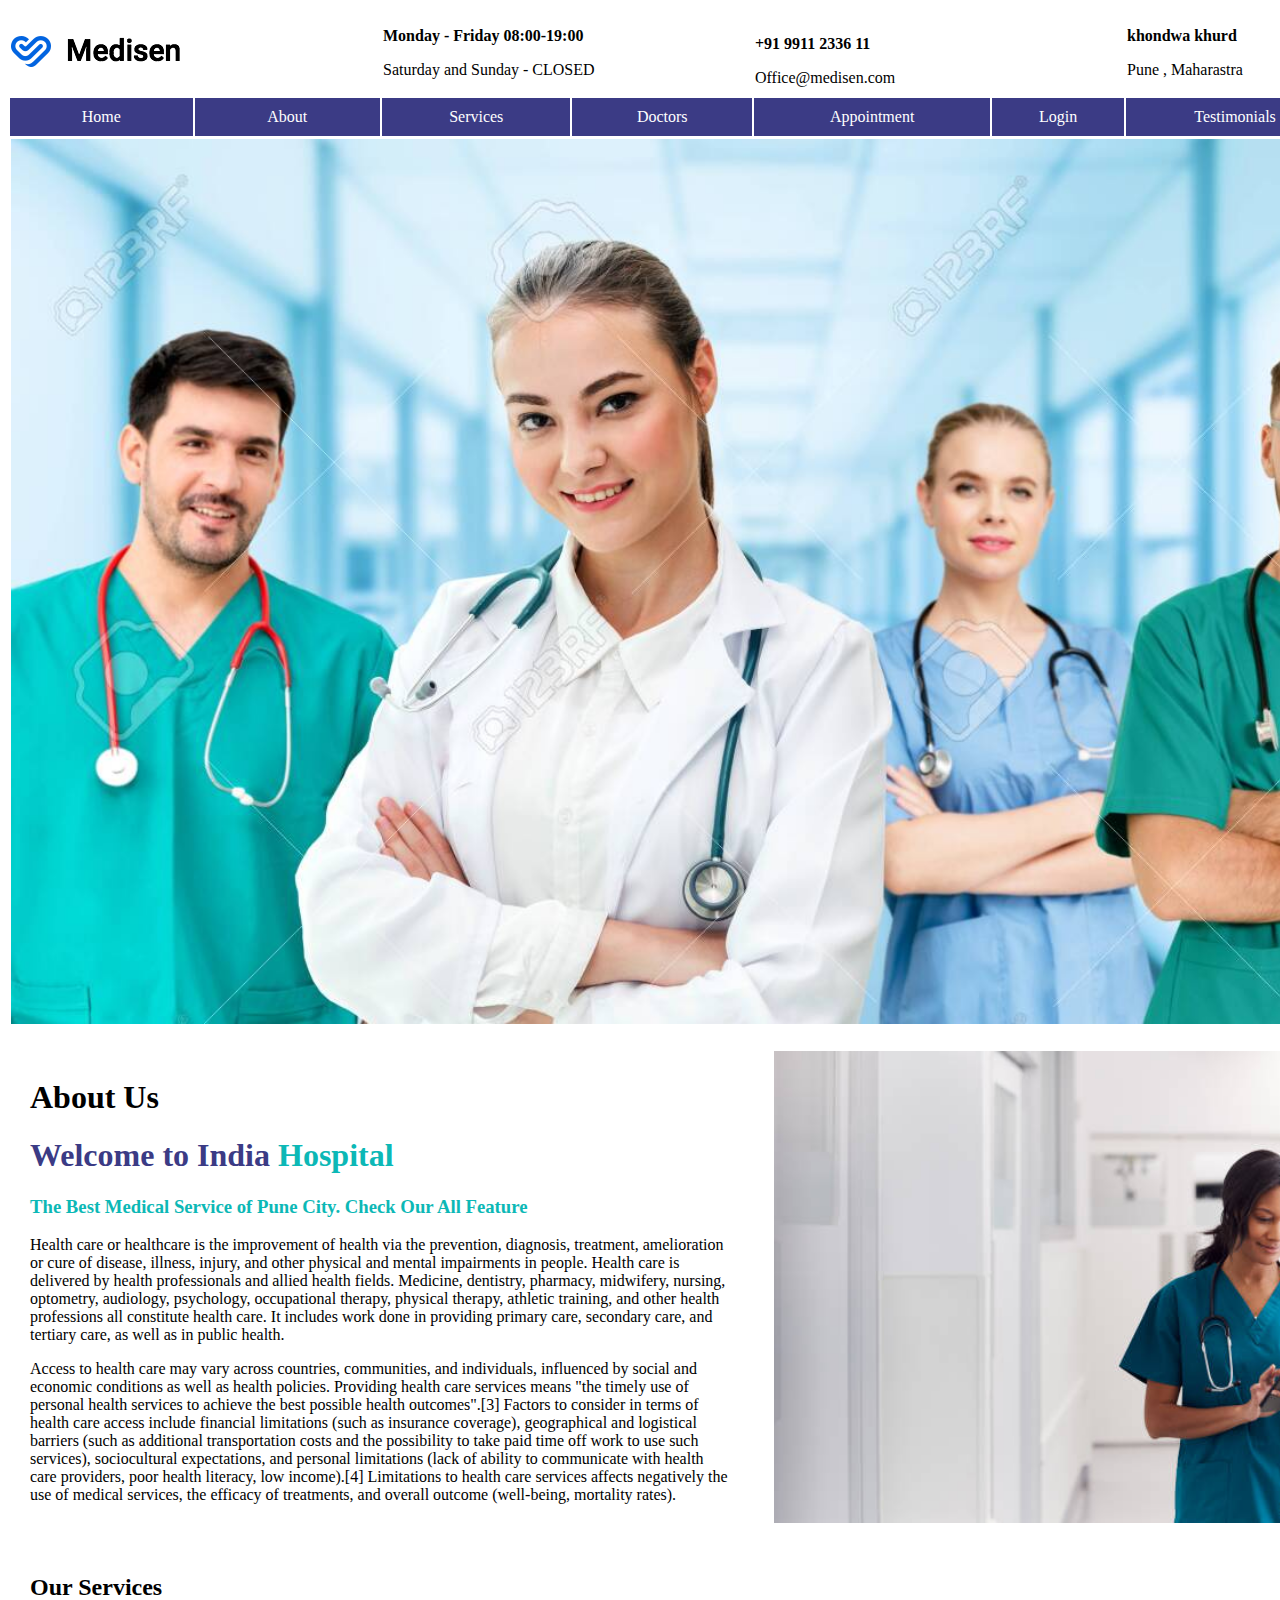
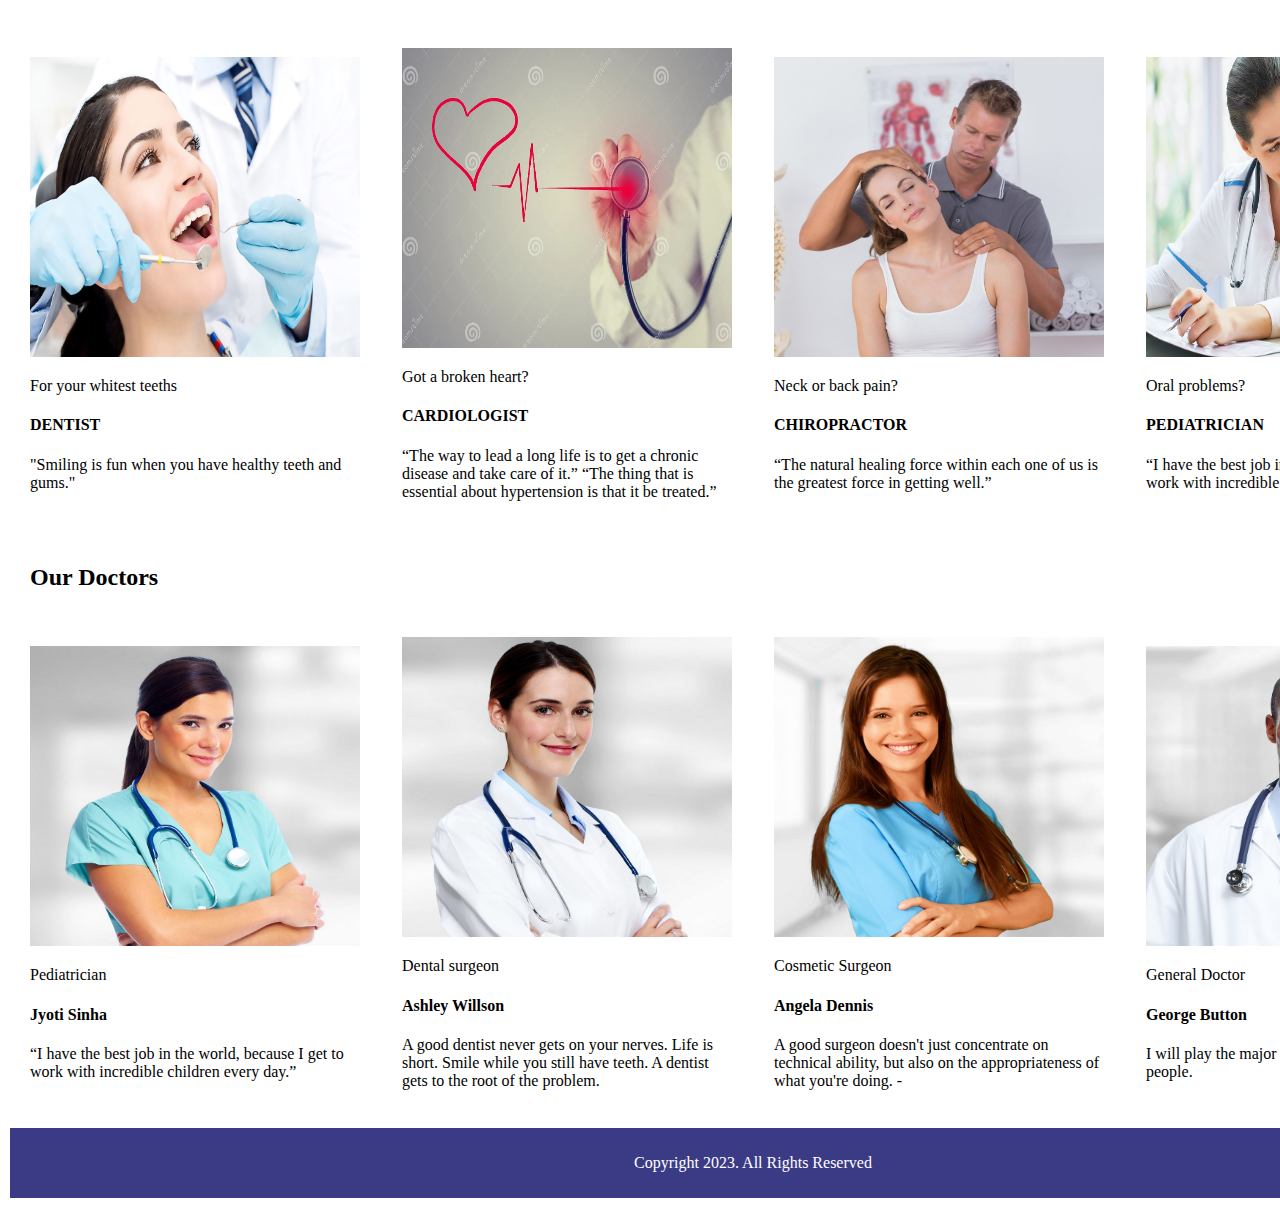
<file: source code or html files/index.html>
<!DOCTYPE html>
<html>
<head>
<title>Home</title>
<link rel="icon" href="images/icon.jpg" type="image/x-icon">

<style>


a 
{
  text-decoration:none;
}

</style>

</head>

<body>

<table style="width:100%">

<tr>
<td colspan="2"><img src="images/logo.png"></td>
<td colspan="2">
<p><b>Monday - Friday 08:00-19:00</b></p>
<p>Saturday and Sunday - CLOSED</p>
</td>

<td colspan="2">
<p><b>+91 9911 2336 11</b></p>
Office@medisen.com
</td>

<td colspan="2">
<p><b>khondwa khurd</b></p>
<p>Pune , Maharastra</p>
</td>

</tr>


<tr style="background:rgb(59, 59, 133);">
<td align="center" style="padding:10px;"><a href="index.html" style="color:#fff;">Home</a></td>
<td align="center" style="padding:10px;"><a href="about.html" style="color:#fff;">About</a></td>
<td align="center" style="padding:10px;"><a href="services.html" style="color:#fff;">Services</a></td>
<td align="center" style="padding:10px;"><a href="doctors.html" style="color:#fff;">Doctors</a></td>
<td align="center" style="padding:10px;"><a href="appointment.html" style="color:#fff;">Appointment</a></td>
<td align="center" style="padding:10px;"><a href="login.html" style="color:#fff;">Login</a></td>
<td align="center" style="padding:10px;"><a href="testimonials.html" style="color:#fff;">Testimonials</a></td>
<td align="center" style="padding:10px;"><a href="contact_us.html" style="color:#fff;">Contact</a></td>
</tr>


<tr>
<td colspan="8"><img src="images/bannerpro.jpg" style="width:100%;">
</td>
</tr>
<tr>
  
<td colspan="4" style="padding:20px;">
<h1>About Us</h1>
<h1 style="color:rgb(59, 59, 133)">Welcome to India <span style="color:#0cb8b6">Hospital</span></h1>
<h3 style="color:#0cb8b6">The Best Medical Service of Pune City. Check Our All Feature</h3>
<p>
Health care or healthcare is the improvement of health via the prevention, diagnosis, treatment, amelioration or cure of disease, illness, injury, and other physical and mental impairments in people. Health care is delivered by health professionals and allied health fields. Medicine, dentistry, pharmacy, midwifery, nursing, optometry, audiology, psychology, occupational therapy, physical therapy, athletic training, and other health professions all constitute health care. It includes work done in providing primary care, secondary care, and tertiary care, as well as in public health.</p>

<p>
Access to health care may vary across countries, communities, and individuals, influenced by social and economic conditions as well as health policies. Providing health care services means "the timely use of personal health services to achieve the best possible health outcomes".[3] Factors to consider in terms of health care access include financial limitations (such as insurance coverage), geographical and logistical barriers (such as additional transportation costs and the possibility to take paid time off work to use such services), sociocultural expectations, and personal limitations (lack of ability to communicate with health care providers, poor health literacy, low income).[4] Limitations to health care services affects negatively the use of medical services, the efficacy of treatments, and overall outcome (well-being, mortality rates).
</p>

</td>


<td colspan="4" style="padding:20px;">
<img src="images/about1.jpg" style="width:100%;">
</td>

</tr>

<tr>
<td colspan="8" style="padding:5px 20px;">
<h2>Our Services</h2>
</td>
</tr>

<tr>
<td colspan="2" style="padding:20px;">
<img src="images/dentist.jpg" style="width:330px; height:300px;">
<p>For your whitest teeths</p>
<h4>DENTIST</h4>
<p>"Smiling is fun when you have healthy teeth and gums."</p>
</td>

<td colspan="2" style="padding:20px;">
<img src="images/cardiologist.webp" style="width:330px; height:300px;">
<p>Got a broken heart?</p>
<h4>CARDIOLOGIST</h4>
<p>“The way to lead a long life is to get a chronic disease and take care of it.” “The thing that is essential about hypertension is that it be treated.”</p>
</td>


<td colspan="2" style="padding:20px;">
<img src="images/serv3.jpg" style="width:330px; height:300px;">
<p>Neck or back pain?</p>
<h4>CHIROPRACTOR</h4>
<p>“The natural healing force within each one of us is the greatest force in getting well.”</p>
</td>

<td colspan="2" style="padding:20px;">
<img src="images/pedistira.jpg" style="width:330px; height:300px;">
<p>Oral problems?</p>
<h4>PEDIATRICIAN</h4>
<p>“I have the best job in the world, because I get to work with incredible children every day.”</p>
</td>

</tr>


<tr>
<td colspan="8" style="padding:5px 20px;">
<h2>Our Doctors</h2>
</td>
</tr>

<tr>
<td colspan="2" style="padding:20px;">
<img src="images/doc1.jpg" style="width:330px; height:300px;">
<p>Pediatrician</p>
<h4>Jyoti Sinha</h4>
<p>“I have the best job in the world, because I get to work with incredible children every day.”</p>
</td>

<td colspan="2" style="padding:20px;">
<img src="images/doc2.jpg" style="width:330px; height:300px;">
<p>Dental surgeon</p>
<h4>Ashley Willson</h4>
<p>
  A good dentist never gets on your nerves. Life is short. Smile while you still have teeth. A dentist gets to the root of the problem.</p>
</td>


<td colspan="2" style="padding:20px;">
<img src="images/doc3.jpg" style="width:330px; height:300px;">
<p>Cosmetic Surgeon</p>
<h4>Angela Dennis</h4>
<p>A good surgeon doesn't just concentrate on technical ability, but also on the appropriateness of what you're doing. -</p>
</td>

<td colspan="2" style="padding:20px;">
<img src="images/doc4.jpg" style="width:330px; height:300px;">
<p>General Doctor</p>
<h4>George Button</h4>
<p>I will play the major role in saving the life of the people.</p>
</td>

</tr>

<tr style="background:rgb(59, 59, 133);">
<td colspan="8" align="center" style="padding:10px;">
<p style="color:#fff;">Copyright 2023. All Rights Reserved</p>
</td>
</tr>

</table>

</body>
</html>
</file>
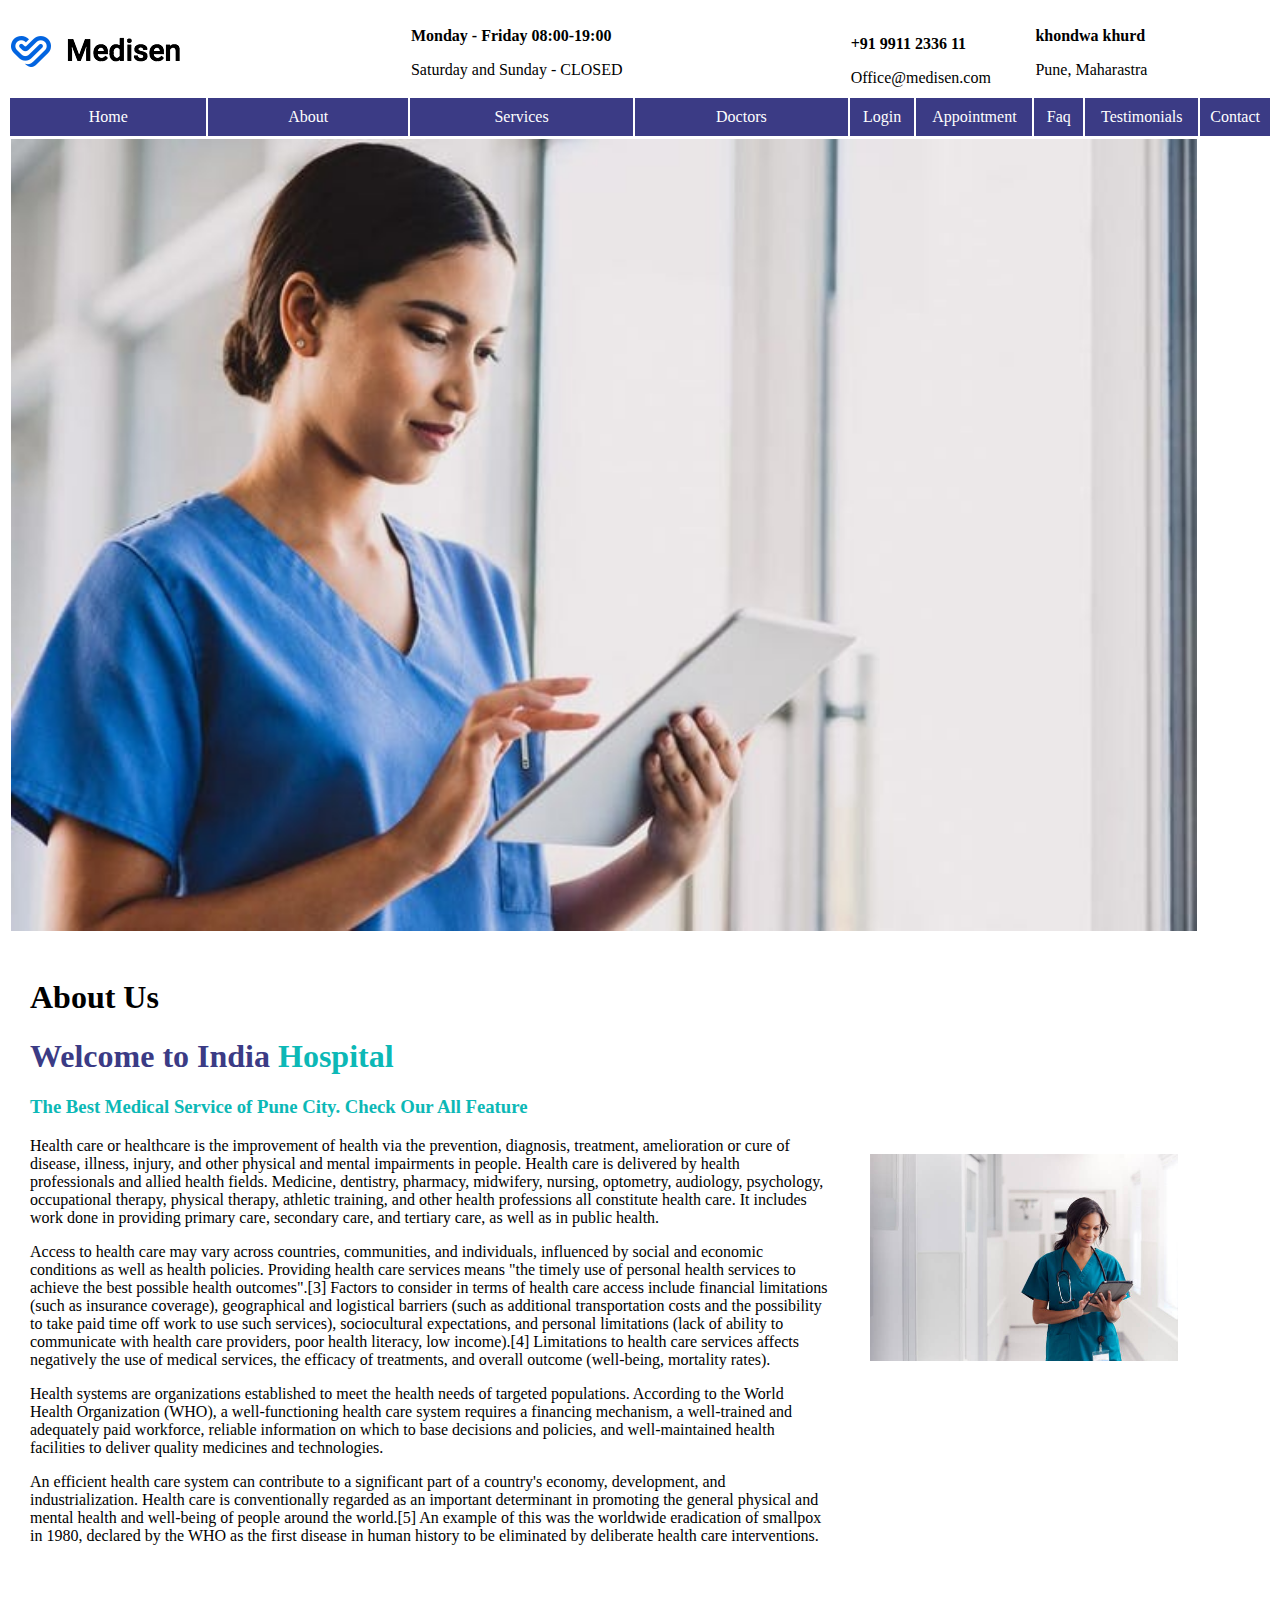
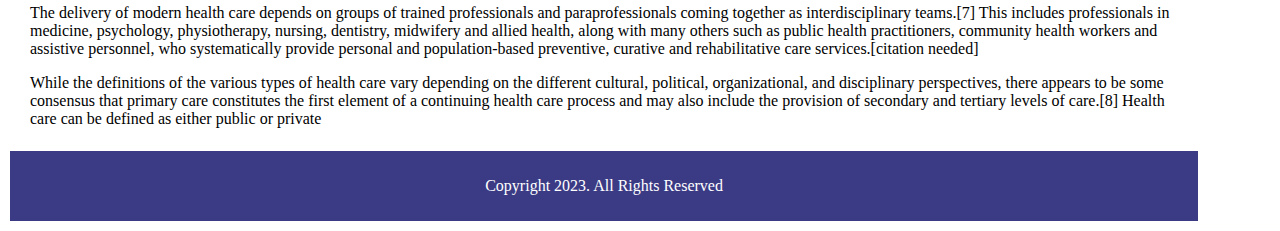
<file: source code or html files/about.html>
<!DOCTYPE html>
<html>
<head>
<title>About</title>
<link rel="icon" href="images/icon.jpg" type="image/x-icon">


<style>

a 
{
  text-decoration:none;
}

</style>

</head>

<body>

<table style="width:100%">

<tr>
<td colspan="2"><img src="images/logo.png"></td>
<td colspan="2">
<p><b>Monday - Friday 08:00-19:00</b></p>
<p>Saturday and Sunday - CLOSED</p>
</td>

<td colspan="2">
<p><b>+91 9911 2336 11</b></p>
Office@medisen.com
</td>

<td colspan="2">
<p><b>khondwa khurd</b></p>
<p>Pune, Maharastra</p>
</td>

</tr>


<tr style="background:rgb(59, 59, 133);">
  <td align="center" style="padding:10px;"><a href="index.html" style="color:#fff;">Home</a></td>
  <td align="center" style="padding:10px;"><a href="about.html" style="color:#fff;">About</a></td>
  <td align="center" style="padding:10px;"><a href="services.html" style="color:#fff;">Services</a></td>
  <td align="center" style="padding:10px;"><a href="doctors.html" style="color:#fff;">Doctors</a></td>
  <td align="center" style="padding:10px;"><a href="login.html" style="color:#fff;">Login</a></td>
  <td align="center" style="padding:10px;"><a href="appointment.html" style="color:#fff;">Appointment</a></td>
  <td align="center" style="padding:10px;"><a href="faq.html" style="color:#fff;">Faq</a></td>
  <td align="center" style="padding:10px;"><a href="testimonials.html" style="color:#fff;">Testimonials</a></td>
  <td align="center" style="padding:10px;"><a href="contact_us.html" style="color:#fff;">Contact</a></td>
  </tr>


<tr>
<td colspan="8"><img src="images/about.jpg" style="width:100%;"></td>
</tr>

<tr>
<td colspan="4" style="padding:20px;">
<h1>About Us</h1>
<h1 style="color:rgb(59, 59, 133)">Welcome to India <span style="color:#0cb8b6">Hospital</span></h1>
<h3 style="color:#0cb8b6">The Best Medical Service of Pune City. Check Our All Feature</h3>
<p>
Health care or healthcare is the improvement of health via the prevention, diagnosis, treatment, amelioration or cure of disease, illness, injury, and other physical and mental impairments in people. Health care is delivered by health professionals and allied health fields. Medicine, dentistry, pharmacy, midwifery, nursing, optometry, audiology, psychology, occupational therapy, physical therapy, athletic training, and other health professions all constitute health care. It includes work done in providing primary care, secondary care, and tertiary care, as well as in public health.</p>

<p>
Access to health care may vary across countries, communities, and individuals, influenced by social and economic conditions as well as health policies. Providing health care services means "the timely use of personal health services to achieve the best possible health outcomes".[3] Factors to consider in terms of health care access include financial limitations (such as insurance coverage), geographical and logistical barriers (such as additional transportation costs and the possibility to take paid time off work to use such services), sociocultural expectations, and personal limitations (lack of ability to communicate with health care providers, poor health literacy, low income).[4] Limitations to health care services affects negatively the use of medical services, the efficacy of treatments, and overall outcome (well-being, mortality rates).
</p>

<p>
Health systems are organizations established to meet the health needs of targeted populations. According to the World Health Organization (WHO), a well-functioning health care system requires a financing mechanism, a well-trained and adequately paid workforce, reliable information on which to base decisions and policies, and well-maintained health facilities to deliver quality medicines and technologies.
</p>

<p>
An efficient health care system can contribute to a significant part of a country's economy, development, and industrialization. Health care is conventionally regarded as an important determinant in promoting the general physical and mental health and well-being of people around the world.[5] An example of this was the worldwide eradication of smallpox in 1980, declared by the WHO as the first disease in human history to be eliminated by deliberate health care interventions.
</p>

</td>


<td colspan="4" style="padding:20px;">
<img src="images/about1.jpg" style="width:100%;">
</td>

</tr>

<tr>
<td colspan="8" style="padding:5px 20px">
<p>
The delivery of modern health care depends on groups of trained professionals and paraprofessionals coming together as interdisciplinary teams.[7] This includes professionals in medicine, psychology, physiotherapy, nursing, dentistry, midwifery and allied health, along with many others such as public health practitioners, community health workers and assistive personnel, who systematically provide personal and population-based preventive, curative and rehabilitative care services.[citation needed]
</p>

<p>
While the definitions of the various types of health care vary depending on the different cultural, political, organizational, and disciplinary perspectives, there appears to be some consensus that primary care constitutes the first element of a continuing health care process and may also include the provision of secondary and tertiary levels of care.[8] Health care can be defined as either public or private
</p>

</td>
</tr>

<tr style="background:rgb(59, 59, 133);">
<td colspan="8" align="center" style="padding:10px;">
<p style="color:#fff;">Copyright 2023. All Rights Reserved</p>
</td>
</tr>

</table>

</body>
</html>
</file>
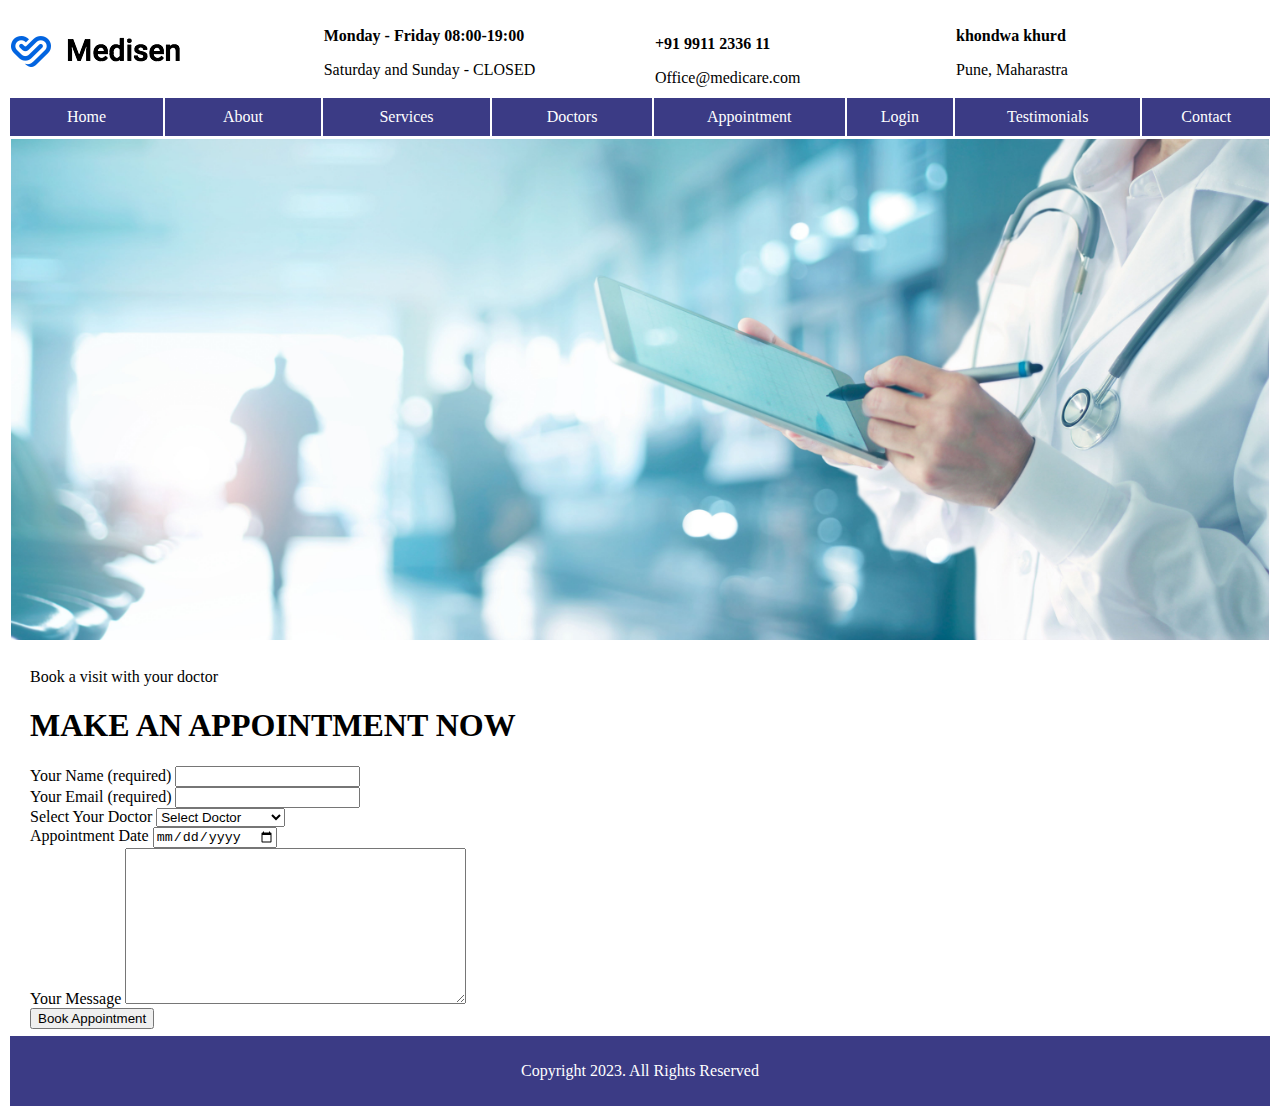
<file: source code or html files/appointment.html>
<!DOCTYPE html>
<html>
<head>
<title>Appointment</title>
<link rel="icon" href="images/icon.jpg" type="image/x-icon">

<style>

a 
{
  text-decoration:none;
}

</style>

</head>

<body>

<table style="width:100%">

<tr>
<td colspan="2"><img src="images/logo.png"></td>
<td colspan="2">
<p><b>Monday - Friday 08:00-19:00</b></p>
<p>Saturday and Sunday - CLOSED</p>
</td>

<td colspan="2">
<p><b>+91 9911 2336 11</b></p>
Office@medicare.com
</td>

<td colspan="2">
  <p><b>khondwa khurd</b></p>
  <p>Pune, Maharastra</p>
</td>

</tr>


<tr style="background:rgb(59, 59, 133);">
<td align="center" style="padding:10px;"><a href="index.html" style="color:#fff;">Home</a></td>
<td align="center" style="padding:10px;"><a href="about.html" style="color:#fff;">About</a></td>
<td align="center" style="padding:10px;"><a href="services.html" style="color:#fff;">Services</a></td>
<td align="center" style="padding:10px;"><a href="doctors.html" style="color:#fff;">Doctors</a></td>
<td align="center" style="padding:10px;"><a href="appointment.html" style="color:#fff;">Appointment</a></td>
<td align="center" style="padding:10px;"><a href="login.html" style="color:#fff;">Login</a></td>
<td align="center" style="padding:10px;"><a href="testimonials.html" style="color:#fff;">Testimonials</a></td>
<td align="center" style="padding:10px;"><a href="contact_us.html" style="color:#fff;">Contact</a></td>
</tr>


<tr>
<td colspan="8"><img src="images/banner3.jpg" style="width:100%;"></td>
</tr>

<tr>
<td colspan="8" style="padding:5px 20px;">
<p>Book a visit with your doctor</p>
<h1>MAKE AN APPOINTMENT NOW</h1>

<form>

<label>Your Name (required)</label>
<input type="text" required><br/>

<label>Your Email (required)</label>
<input type="email" required><br/>

<label>Select Your Doctor</label>
<select>
<option>Select Doctor</option>

<option>Jyoti Sinha</option>
<option>Angela Dennis</option>
<option>George button</option>
<option>Emily Washington</option>

</select><br/>

<label>Appointment Date</label>
<input type="date" required><br/>

<label>Your Message</label>
<textarea rows="10" cols="40"></textarea><br/>

<input type="submit" value="Book Appointment">

</form>

</td>
</tr>

<tr style="background:rgb(59, 59, 133);">
<td colspan="8" align="center" style="padding:10px;">
<p style="color:#fff;">Copyright 2023. All Rights Reserved</p>
</td>
</tr>

</table>

</body>
</html>
</file>
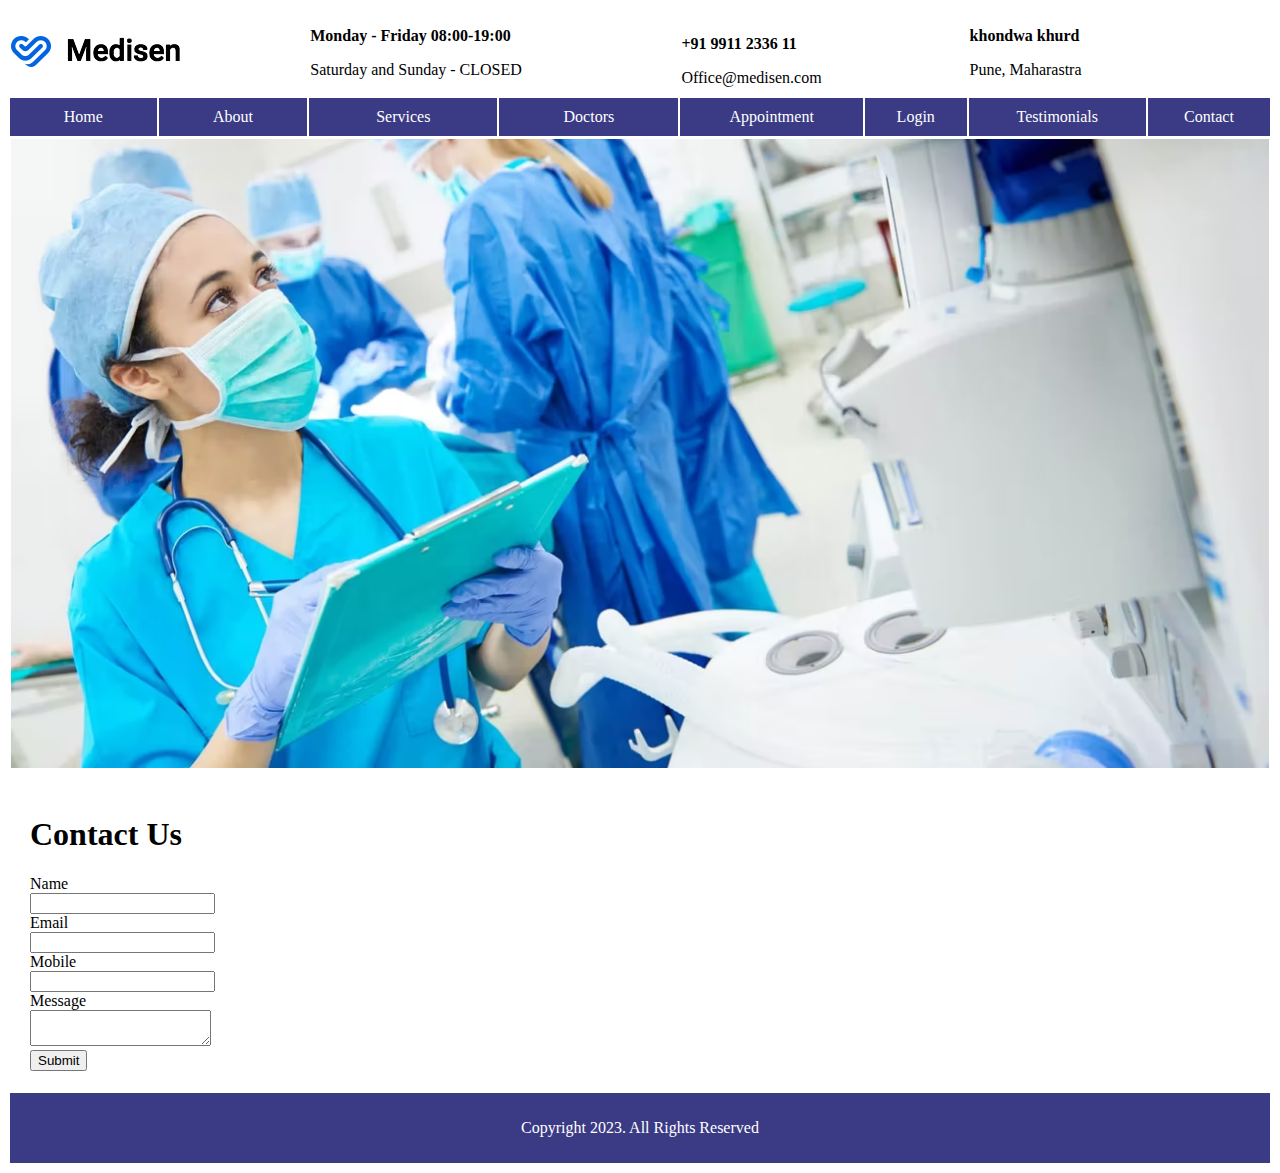
<file: source code or html files/contact.html>
<!DOCTYPE html>
<html>
<head>
<title>Contact</title>

<style>

a 
{
  text-decoration:none;
}

</style>

</head>

<body>

<table style="width:100%">

<tr>
<td colspan="2"><img src="images/logo.png"></td>
<td colspan="2">
<p><b>Monday - Friday 08:00-19:00</b></p>
<p>Saturday and Sunday - CLOSED</p>
</td>

<td colspan="2">
<p><b>+91 9911 2336 11</b></p>
Office@medisen.com
</td>

<td colspan="2">
<p><b>khondwa khurd</b></p>
<p>Pune, Maharastra</p>
</td>

</tr>


<tr style="background:rgb(59, 59, 133);">
<td align="center" style="padding:10px;"><a href="index.html" style="color:#fff;">Home</a></td>
<td align="center" style="padding:10px;"><a href="about.html" style="color:#fff;">About</a></td>
<td align="center" style="padding:10px;"><a href="services.html" style="color:#fff;">Services</a></td>
<td align="center" style="padding:10px;"><a href="doctors.html" style="color:#fff;">Doctors</a></td>
<td align="center" style="padding:10px;"><a href="appointment.html" style="color:#fff;">Appointment</a></td>
<td align="center" style="padding:10px;"><a href="login.html" style="color:#fff;">Login</a></td>
<td align="center" style="padding:10px;"><a href="testimonials.html" style="color:#fff;">Testimonials</a></td>
<td align="center" style="padding:10px;"><a href="contact_us.html" style="color:#fff;">Contact</a></td>
</tr>


<tr>
<td colspan="8"><img src="images/banner.avif" style="width:100%;"></td>
</tr>

<tr>
<td colspan='8' style="padding:20px;">
<h1>Contact Us</h1>

<form>
<label>Name</label><br/>
<input type="text"><br/>

<label>Email</label><br/>
<input type="email"><br/>

<label>Mobile</label><br/>
<input type="text"><br/>

<label>Message</label><br/>
<textarea></textarea><br/>

<input type="submit">

</form>

</td>
</tr>


<tr style="background:rgb(59, 59, 133);">
<td colspan="8" align="center" style="padding:10px;">
<p style="color:#fff;">Copyright 2023. All Rights Reserved</p>
</td>
</tr>

</table>

</body>
</html>
</file>
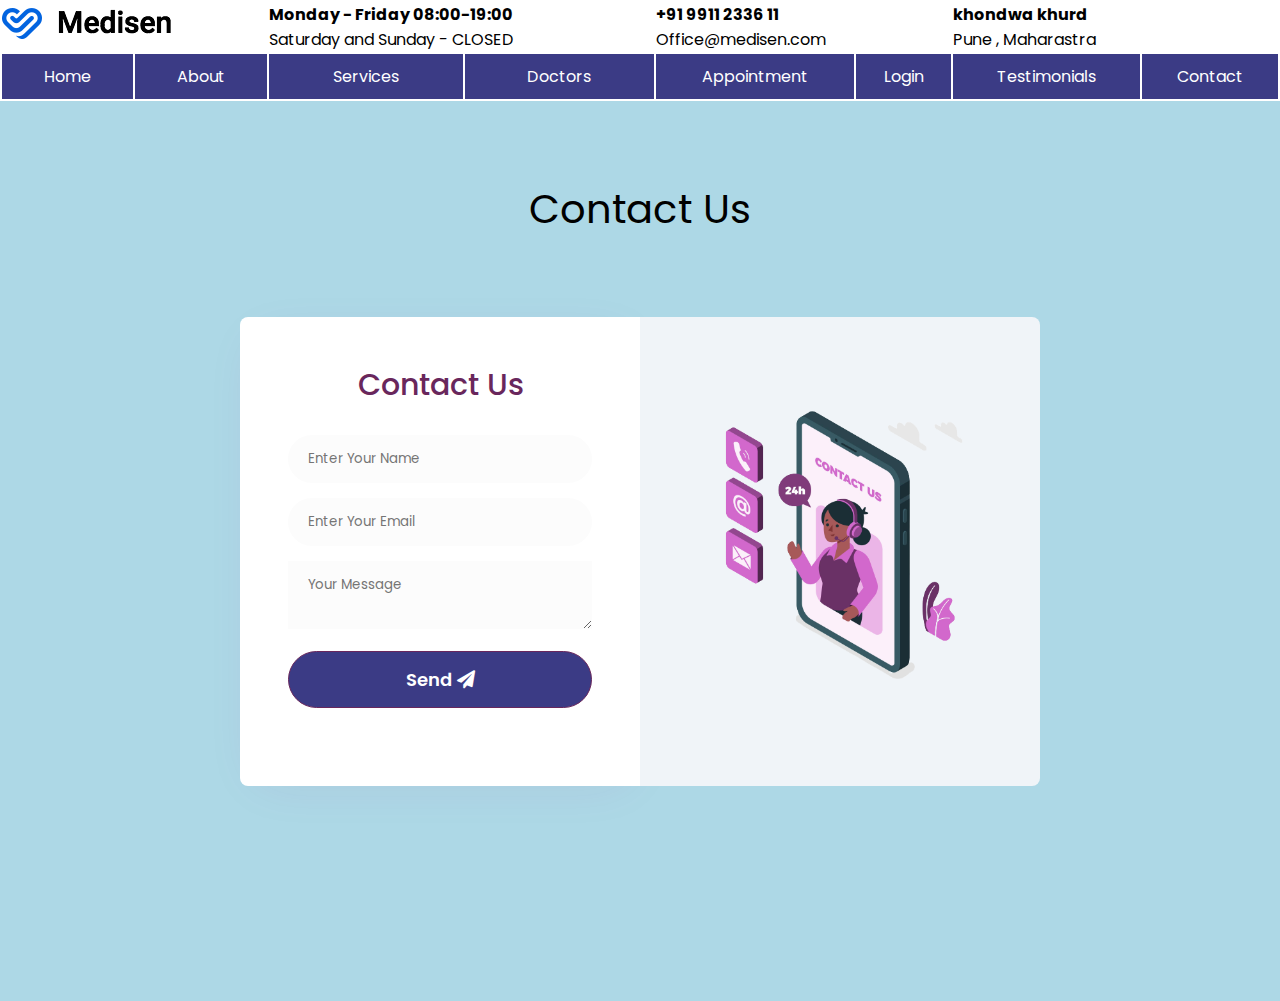
<file: source code or html files/contact_us.html>
<!DOCTYPE html>
<html lang="en">
<head>
    <meta charset="UTF-8">
    <meta name="viewport" content="width=device-width, initial-scale=1.0">
    <link rel="stylesheet" href="https://cdnjs.cloudflare.com/ajax/libs/font-awesome/5.15.3/css/all.min.css">
    <title>Contact Us Form in  Html Css</title>
<link rel="stylesheet" href="css/contact.css">
</head>
<style>


    a 
    {
      text-decoration:none;
    }
    
    </style>
<body>
    <table style="width:100%">

        <tr>
        <td colspan="2"><img src="images/logo.png"></td>
        <td colspan="2">
        <p><b>Monday - Friday 08:00-19:00</b></p>
        <p>Saturday and Sunday - CLOSED</p>
        </td>
        
        <td colspan="2">
        <p><b>+91 9911 2336 11</b></p>
        Office@medisen.com
        </td>
        
        <td colspan="2">
        <p><b>khondwa khurd</b></p>
        <p>Pune , Maharastra</p>
        </td>
        
        </tr>
        
        
        <tr style="background:rgb(59, 59, 133);">
        <td align="center" style="padding:10px;"><a href="index.html" style="color:#fff;">Home</a></td>
        <td align="center" style="padding:10px;"><a href="about.html" style="color:#fff;">About</a></td>
        <td align="center" style="padding:10px;"><a href="services.html" style="color:#fff;">Services</a></td>
        <td align="center" style="padding:10px;"><a href="doctors.html" style="color:#fff;">Doctors</a></td>
        <td align="center" style="padding:10px;"><a href="appointment.html" style="color:#fff;">Appointment</a></td>
        <td align="center" style="padding:10px;"><a href="login.html" style="color:#fff;">Login</a></td>
        <td align="center" style="padding:10px;"><a href="testimonials.html" style="color:#fff;">Testimonials</a></td>
        <td align="center" style="padding:10px;"><a href="contact.html" style="color:#fff;">Contact</a></td>
        </tr>
        </table>
    <div class="contact-form">
        <h1>Contact Us</h1>
        <div class="container">
            <div class="main">
                <div class="content">
                    <h2>Contact Us</h2>
                    <form action="#" method="post">
                        <input type="text" name="name" placeholder="Enter Your Name">
                      
                        <input type="email" name="name" placeholder="Enter Your Email">
                        <textarea name="message" placeholder="Your Message"></textarea>                   
             <button type="submit" class="btn">Send <i class="fas fa-paper-plane"></i></button>
                    </form>
                </div>
                <div class="form-img">
                    <img src="images/bg1.png" alt="">
                </div>
            </div>
        </div>
    </div> 
   
</body>
</html>
</file>
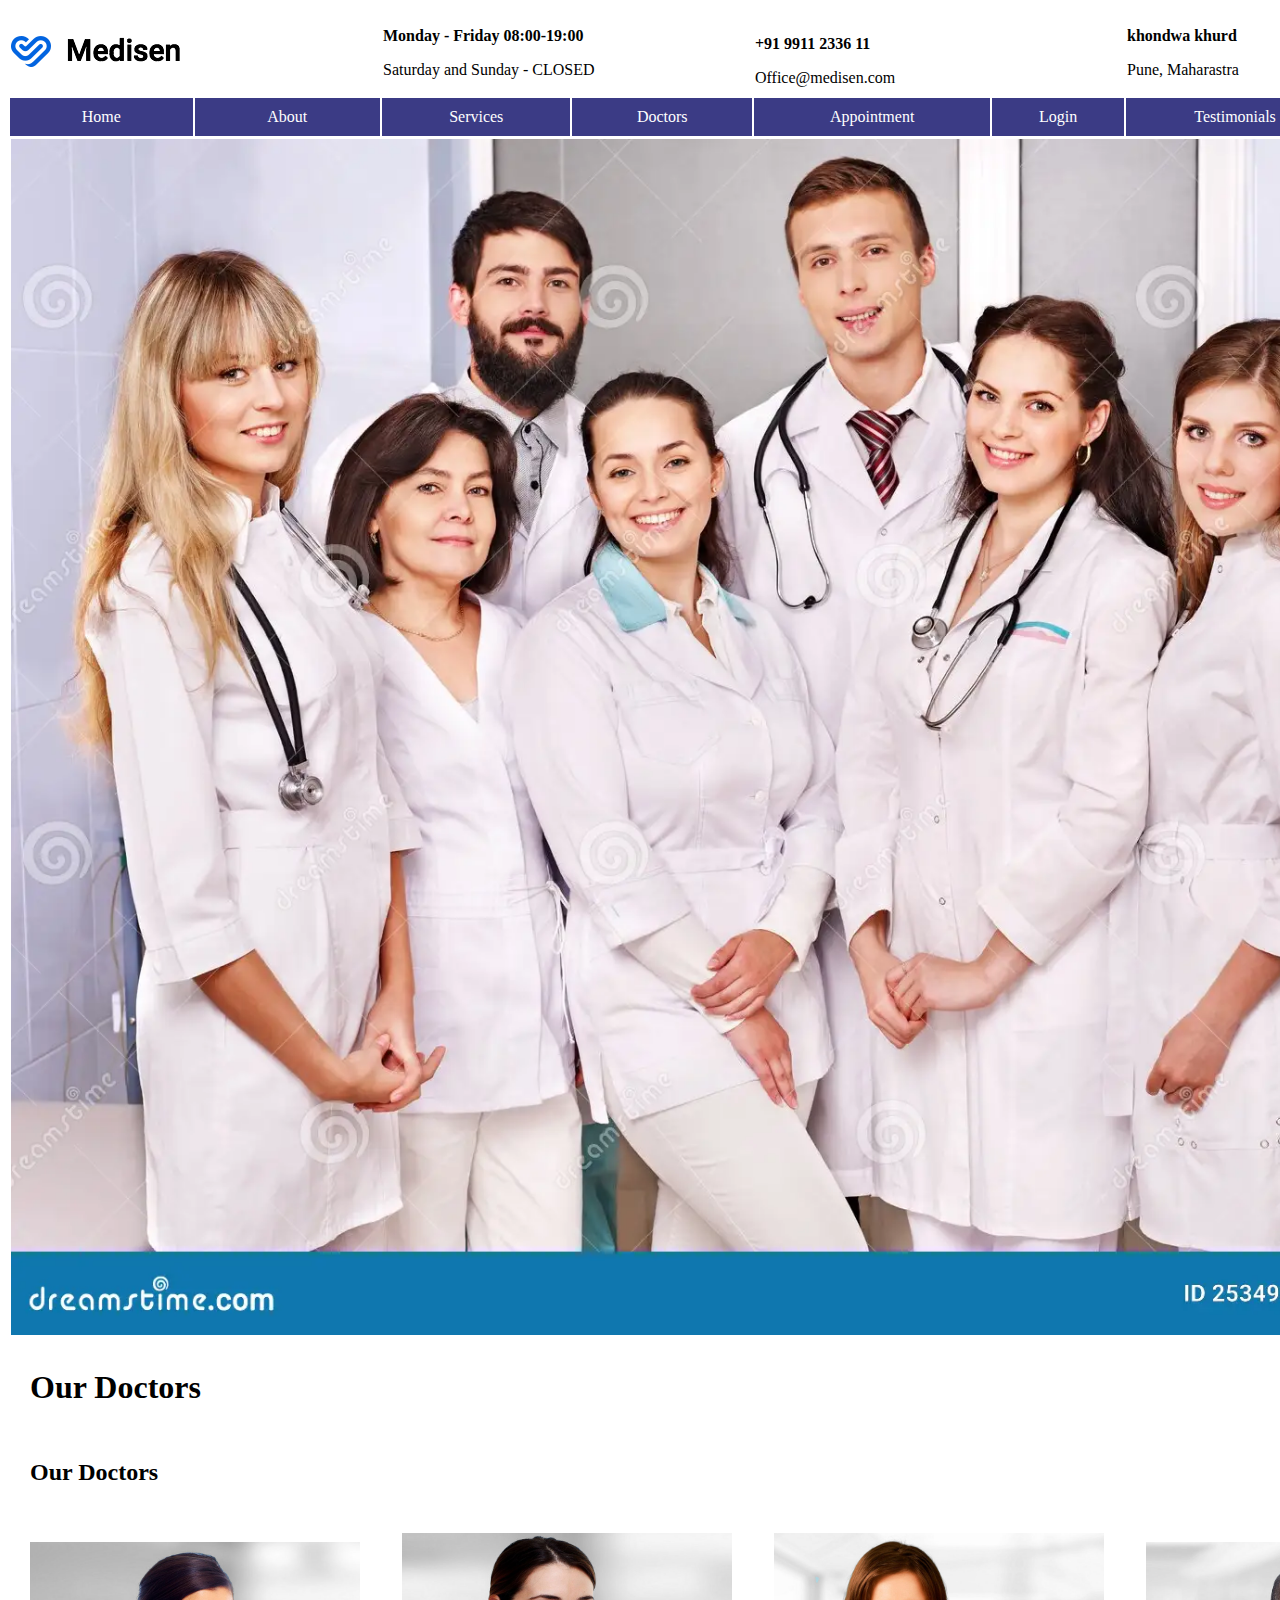
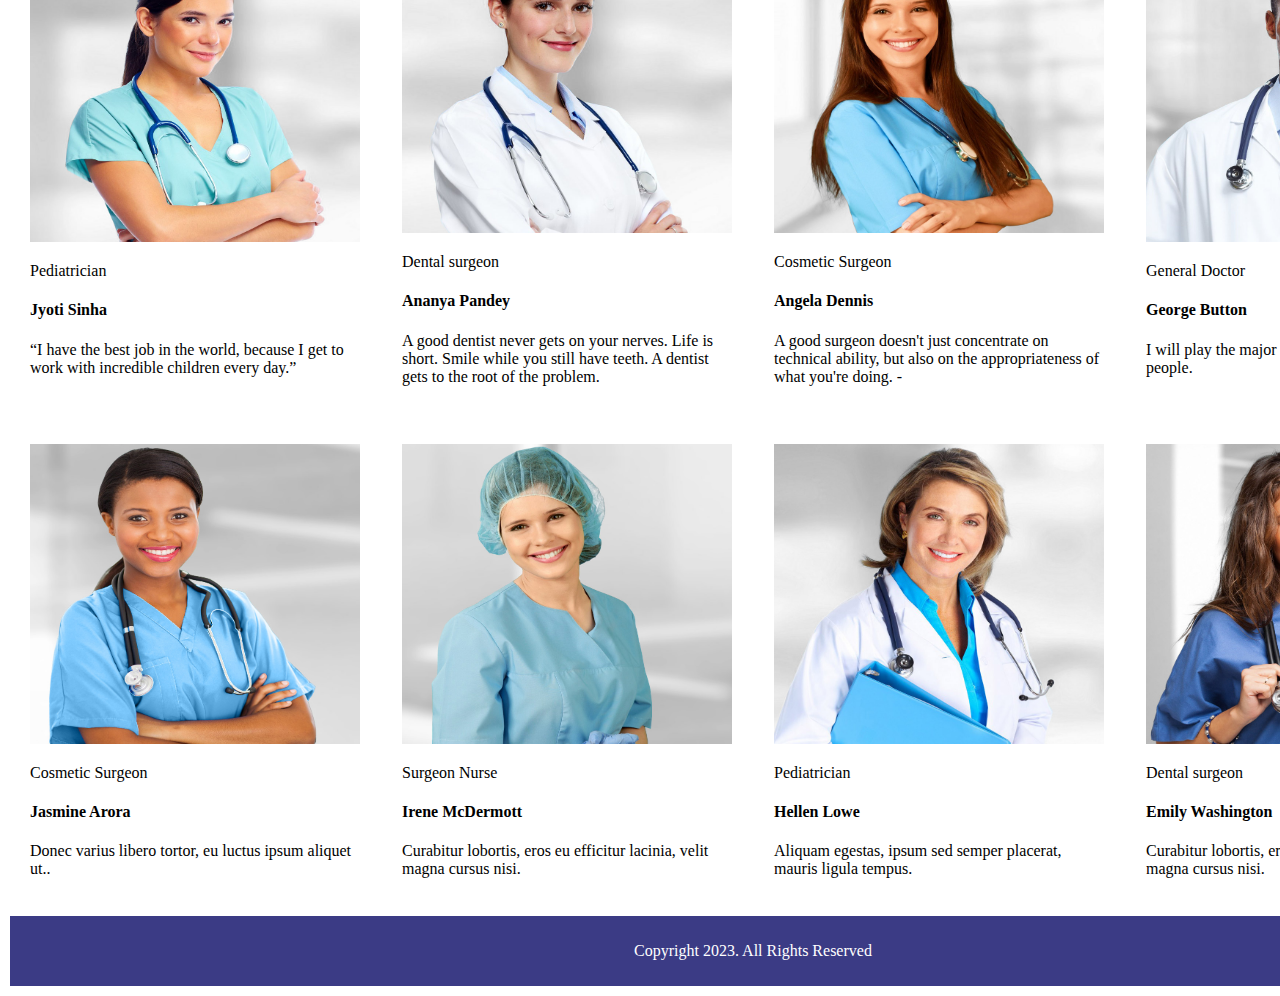
<file: source code or html files/doctors.html>
<!DOCTYPE html>
<html>
<head>
<title>Doctors</title>
<link rel="icon" href="images/icon.jpg" type="image/x-icon">


<style>

a 
{
  text-decoration:none;
}

</style>

</head>

<body>

<table style="width:100%">

<tr>
<td colspan="2"><img src="images/logo.png"></td>
<td colspan="2">
<p><b>Monday - Friday 08:00-19:00</b></p>
<p>Saturday and Sunday - CLOSED</p>
</td>

<td colspan="2">
<p><b>+91 9911 2336 11</b></p>
Office@medisen.com
</td>

<td colspan="2">
  <p><b>khondwa khurd</b></p>
  <p>Pune, Maharastra</p>
</td>

</tr>


<tr style="background:rgb(59, 59, 133);">
<td align="center" style="padding:10px;"><a href="index.html" style="color:#fff;">Home</a></td>
<td align="center" style="padding:10px;"><a href="about.html" style="color:#fff;">About</a></td>
<td align="center" style="padding:10px;"><a href="services.html" style="color:#fff;">Services</a></td>
<td align="center" style="padding:10px;"><a href="doctors.html" style="color:#fff;">Doctors</a></td>
<td align="center" style="padding:10px;"><a href="appointment.html" style="color:#fff;">Appointment</a></td>
<td align="center" style="padding:10px;"><a href="login.html" style="color:#fff;">Login</a></td>
<td align="center" style="padding:10px;"><a href="testimonials.html" style="color:#fff;">Testimonials</a></td>
<td align="center" style="padding:10px;"><a href="contact_us.html" style="color:#fff;">Contact</a></td>
</tr>


<tr>
<td colspan="8"><img src="images/banner_doctor.webp" style="width:100%;"></td>
</tr>

<tr>
<td colspan="8" style="padding:5px 20px;">
<h1>Our Doctors</h1>
</td>
</tr>

<tr>
  <td colspan="8" style="padding:5px 20px;">
  <h2>Our Doctors</h2>
  </td>
  </tr>
  
  <tr>
  <td colspan="2" style="padding:20px;">
  <img src="images/doc1.jpg" style="width:330px; height:300px;">
  <p>Pediatrician</p>
  <h4>Jyoti Sinha</h4>
  <p>“I have the best job in the world, because I get to work with incredible children every day.”</p>
  </td>
  
  <td colspan="2" style="padding:20px;">
  <img src="images/doc2.jpg" style="width:330px; height:300px;">
  <p>Dental surgeon</p>
  <h4>Ananya Pandey</h4>
  <p>
    A good dentist never gets on your nerves. Life is short. Smile while you still have teeth. A dentist gets to the root of the problem.</p>
  </td>
  
  
  <td colspan="2" style="padding:20px;">
  <img src="images/doc3.jpg" style="width:330px; height:300px;">
  <p>Cosmetic Surgeon</p>
  <h4>Angela Dennis</h4>
  <p>A good surgeon doesn't just concentrate on technical ability, but also on the appropriateness of what you're doing. -</p>
  </td>
  
  <td colspan="2" style="padding:20px;">
  <img src="images/doc4.jpg" style="width:330px; height:300px;">
  <p>General Doctor</p>
  <h4>George Button</h4>
  <p>I will play the major role in saving the life of the people.</p>
  </td>
  
  </tr>

<tr>
<td colspan="2" style="padding:20px;">
<img src="images/doc5.jpg" style="width:330px; height:300px;">
<p>Cosmetic Surgeon</p>
<h4>Jasmine Arora</h4>
<p>Donec varius libero tortor, eu luctus ipsum aliquet ut..</p>
</td>

<td colspan="2" style="padding:20px;">
<img src="images/doc6.jpg" style="width:330px; height:300px;">
<p>Surgeon Nurse</p>
<h4>Irene McDermott</h4>
<p>Curabitur lobortis, eros eu efficitur lacinia, velit magna cursus nisi.</p>
</td>


<td colspan="2" style="padding:20px;">
<img src="images/doc7.jpg" style="width:330px; height:300px;">
<p>Pediatrician</p>
<h4>Hellen Lowe</h4>
<p>Aliquam egestas, ipsum sed semper placerat, mauris ligula tempus.</p>
</td>

<td colspan="2" style="padding:20px;">
<img src="images/doc8.jpg" style="width:330px; height:300px;">
<p>Dental surgeon</p>
<h4>Emily Washington</h4>
<p>Curabitur lobortis, eros eu efficitur lacinia, velit magna cursus nisi.</p>
</td>

</tr>

<tr style="background:rgb(59, 59, 133);">
<td colspan="8" align="center" style="padding:10px;">
<p style="color:#fff;">Copyright 2023. All Rights Reserved</p>
</td>
</tr>

</table>

</body>
</html>
</file>
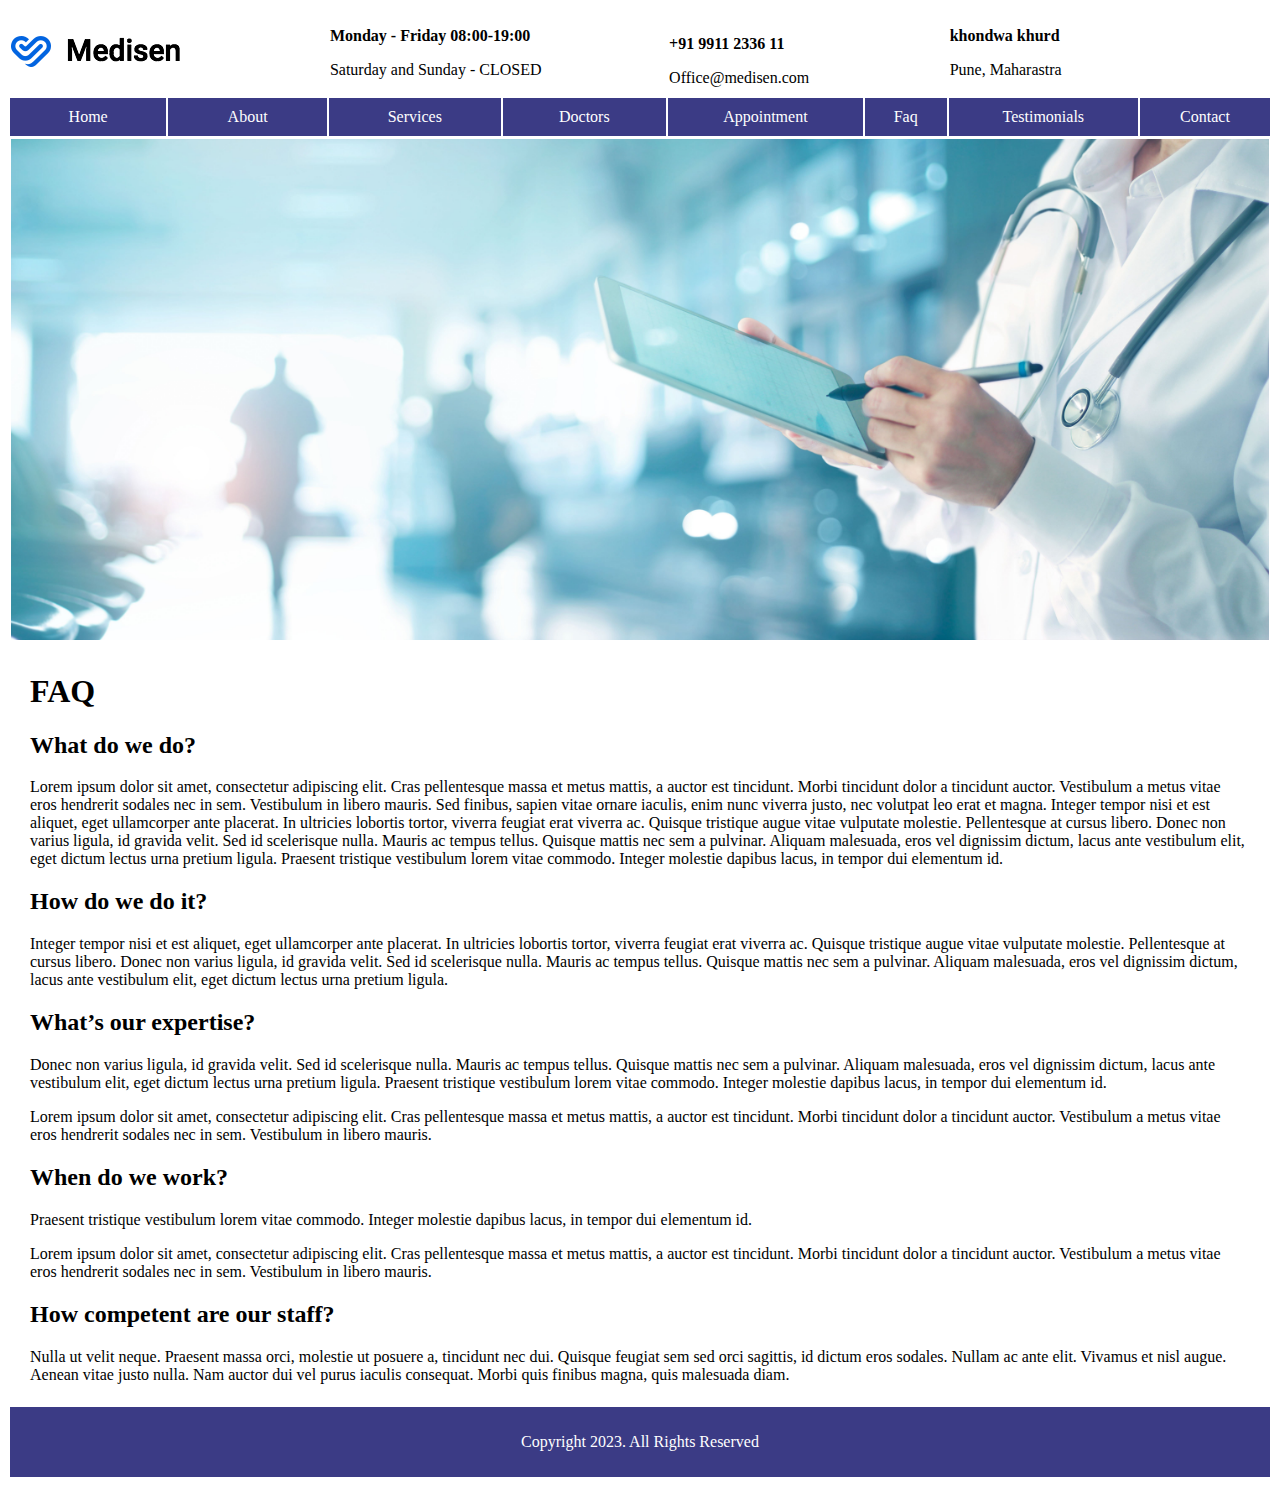
<file: source code or html files/faq.html>
<!DOCTYPE html>
<html>
<head>
<title>Faq</title>
<link rel="icon" href="images/icon.jpg" type="image/x-icon">


<style>

a 
{
  text-decoration:none;
}

</style>

</head>

<body>

<table style="width:100%">

<tr>
<td colspan="2"><img src="images/logo.png"></td>
<td colspan="2">
<p><b>Monday - Friday 08:00-19:00</b></p>
<p>Saturday and Sunday - CLOSED</p>
</td>

<td colspan="2">
<p><b>+91 9911 2336 11</b></p>
Office@medisen.com
</td>

<td colspan="2">
  <p><b>khondwa khurd</b></p>
  <p>Pune, Maharastra</p>
</td>

</tr>


<tr style="background:rgb(59, 59, 133);">
<td align="center" style="padding:10px;"><a href="index.html" style="color:#fff;">Home</a></td>
<td align="center" style="padding:10px;"><a href="about.html" style="color:#fff;">About</a></td>
<td align="center" style="padding:10px;"><a href="services.html" style="color:#fff;">Services</a></td>
<td align="center" style="padding:10px;"><a href="doctors.html" style="color:#fff;">Doctors</a></td>
<td align="center" style="padding:10px;"><a href="appointment.html" style="color:#fff;">Appointment</a></td>
<td align="center" style="padding:10px;"><a href="faq.html" style="color:#fff;">Faq</a></td>
<td align="center" style="padding:10px;"><a href="testimonials.html" style="color:#fff;">Testimonials</a></td>
<td align="center" style="padding:10px;"><a href="contact_us.html" style="color:#fff;">Contact</a></td>
</tr>


<tr>
<td colspan="8"><img src="images/banner3.jpg" style="width:100%;"></td>
</tr>

<tr>
<td colspan="8" style="padding:5px 20px;">
<h1>FAQ</h1>

<h2>What do we do?</h2>
<p>Lorem ipsum dolor sit amet, consectetur adipiscing elit. Cras pellentesque massa et metus mattis, a auctor est tincidunt. Morbi tincidunt dolor a tincidunt auctor. Vestibulum a metus vitae eros hendrerit sodales nec in sem. Vestibulum in libero mauris. Sed finibus, sapien vitae ornare iaculis, enim nunc viverra justo, nec volutpat leo erat et magna. Integer tempor nisi et est aliquet, eget ullamcorper ante placerat. In ultricies lobortis tortor, viverra feugiat erat viverra ac. Quisque tristique augue vitae vulputate molestie. Pellentesque at cursus libero. Donec non varius ligula, id gravida velit. Sed id scelerisque nulla. Mauris ac tempus tellus. Quisque mattis nec sem a pulvinar. Aliquam malesuada, eros vel dignissim dictum, lacus ante vestibulum elit, eget dictum lectus urna pretium ligula. Praesent tristique vestibulum lorem vitae commodo. Integer molestie dapibus lacus, in tempor dui elementum id.</p>

<h2>How do we do it?</h2>
<p>Integer tempor nisi et est aliquet, eget ullamcorper ante placerat. In ultricies lobortis tortor, viverra feugiat erat viverra ac. Quisque tristique augue vitae vulputate molestie. Pellentesque at cursus libero. Donec non varius ligula, id gravida velit. Sed id scelerisque nulla. Mauris ac tempus tellus. Quisque mattis nec sem a pulvinar. Aliquam malesuada, eros vel dignissim dictum, lacus ante vestibulum elit, eget dictum lectus urna pretium ligula.</p>

<h2>What’s our expertise?</h2>
<p>Donec non varius ligula, id gravida velit. Sed id scelerisque nulla. Mauris ac tempus tellus. Quisque mattis nec sem a pulvinar. Aliquam malesuada, eros vel dignissim dictum, lacus ante vestibulum elit, eget dictum lectus urna pretium ligula. Praesent tristique vestibulum lorem vitae commodo. Integer molestie dapibus lacus, in tempor dui elementum id.</p>


<p>
Lorem ipsum dolor sit amet, consectetur adipiscing elit. Cras pellentesque massa et metus mattis, a auctor est tincidunt. Morbi tincidunt dolor a tincidunt auctor. Vestibulum a metus vitae eros hendrerit sodales nec in sem. Vestibulum in libero mauris.</p>

<h2>When do we work?</h2>
<p>Praesent tristique vestibulum lorem vitae commodo. Integer molestie dapibus lacus, in tempor dui elementum id.</p>

<p>
Lorem ipsum dolor sit amet, consectetur adipiscing elit. Cras pellentesque massa et metus mattis, a auctor est tincidunt. Morbi tincidunt dolor a tincidunt auctor. Vestibulum a metus vitae eros hendrerit sodales nec in sem. Vestibulum in libero mauris.</p>

<h2>How competent are our staff?</h2>
<p>Nulla ut velit neque. Praesent massa orci, molestie ut posuere a, tincidunt nec dui. Quisque feugiat sem sed orci sagittis, id dictum eros sodales. Nullam ac ante elit. Vivamus et nisl augue. Aenean vitae justo nulla. Nam auctor dui vel purus iaculis consequat. Morbi quis finibus magna, quis malesuada diam.</p>

</td>
</tr>

<tr style="background:rgb(59, 59, 133)">
<td colspan="8" align="center" style="padding:10px;">
<p style="color:#fff;">Copyright 2023. All Rights Reserved</p>
</td>
</tr>

</table>

</body>
</html>
</file>
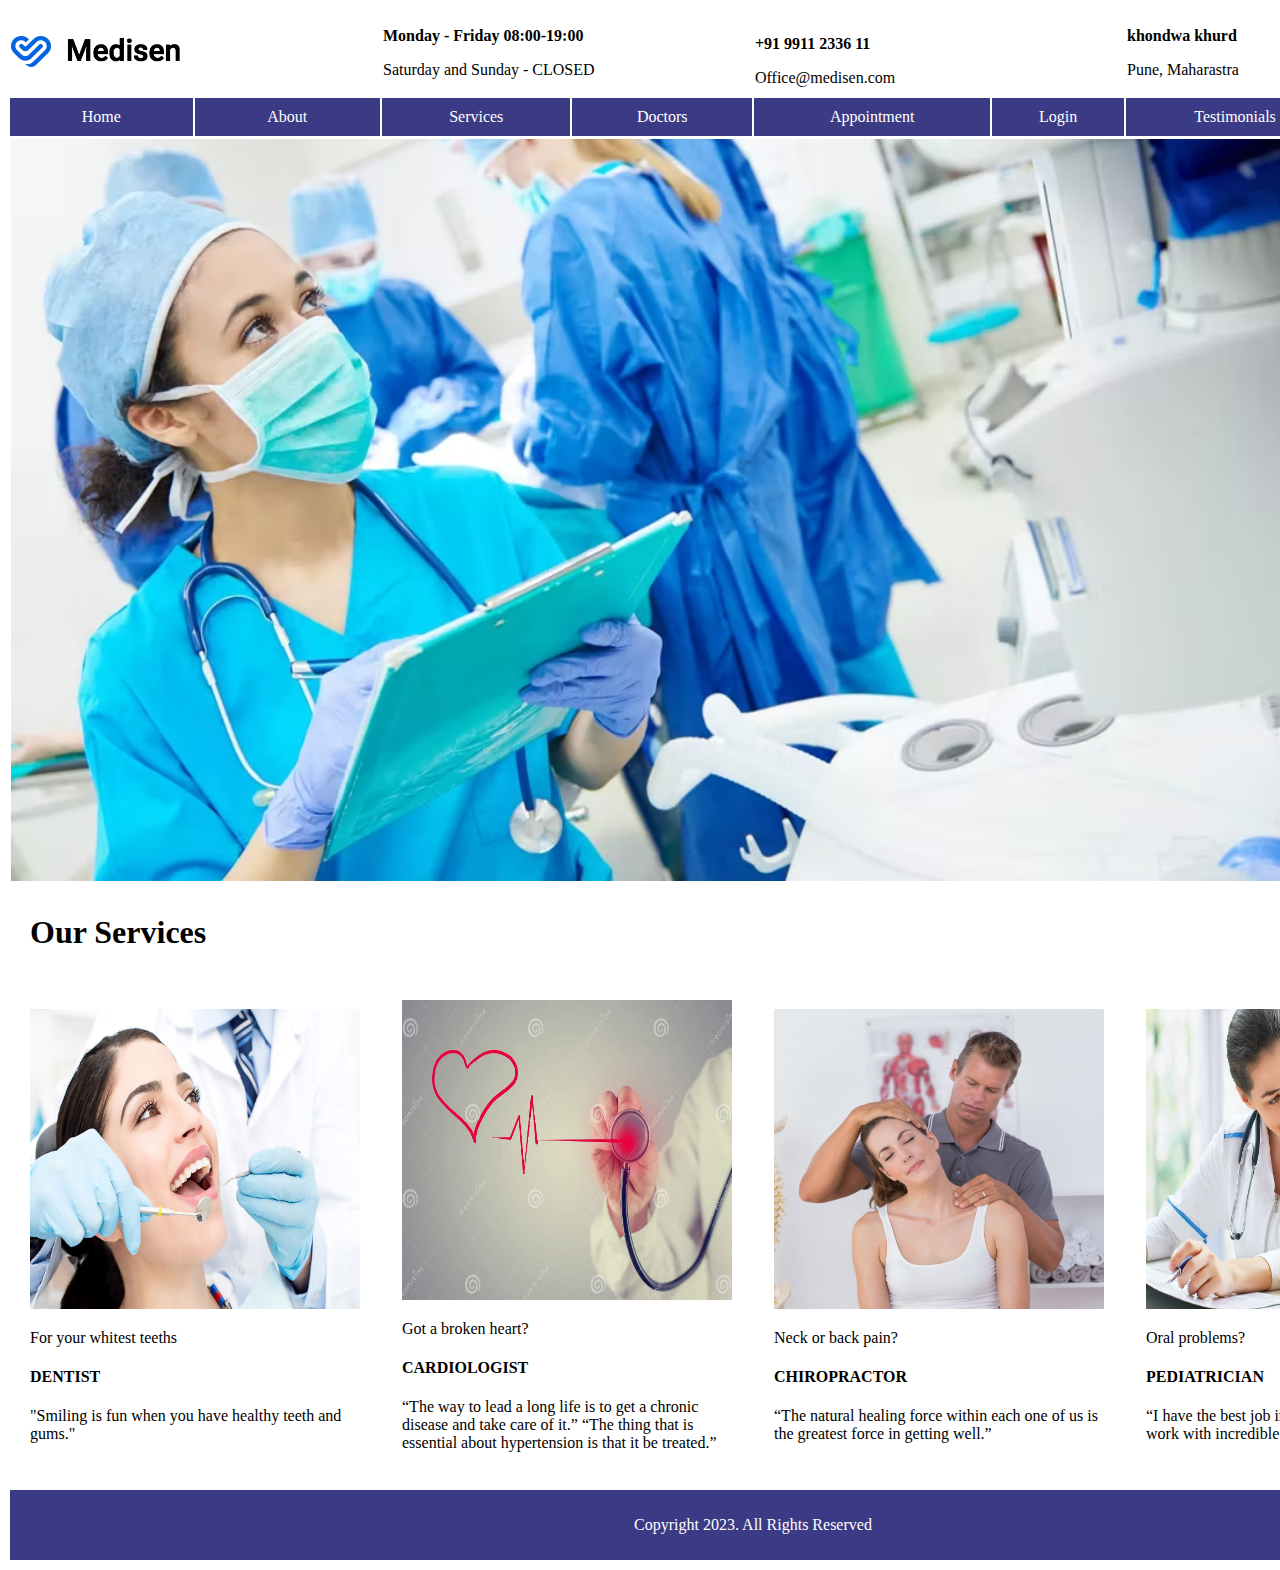
<file: source code or html files/services.html>
<!DOCTYPE html>
<html>
<head>
<title>Services</title>
<link rel="icon" href="images/icon.jpg" type="image/x-icon">


<style>

a 
{
  text-decoration:none;
}

</style>

</head>

<body>

<table style="width:100%">

<tr>
<td colspan="2"><img src="images/logo.png"></td>
<td colspan="2">
<p><b>Monday - Friday 08:00-19:00</b></p>
<p>Saturday and Sunday - CLOSED</p>
</td>

<td colspan="2">
<p><b>+91 9911 2336 11</b></p>
Office@medisen.com
</td>

<td colspan="2">
<p><b>khondwa khurd</b></p>
<p>Pune, Maharastra</p>
</td>

</tr>


<tr style="background:rgb(59, 59, 133);">
<td align="center" style="padding:10px;"><a href="index.html" style="color:#fff;">Home</a></td>
<td align="center" style="padding:10px;"><a href="about.html" style="color:#fff;">About</a></td>
<td align="center" style="padding:10px;"><a href="services.html" style="color:#fff;">Services</a></td>
<td align="center" style="padding:10px;"><a href="doctors.html" style="color:#fff;">Doctors</a></td>
<td align="center" style="padding:10px;"><a href="appointment.html" style="color:#fff;">Appointment</a></td>
<td align="center" style="padding:10px;"><a href="login.html" style="color:#fff;">Login</a></td>
<td align="center" style="padding:10px;"><a href="testimonials.html" style="color:#fff;">Testimonials</a></td>
<td align="center" style="padding:10px;"><a href="contact.html" style="color:#fff;">Contact</a></td>
</tr>


<tr>
<td colspan="8"><img src="images/banner.avif" style="width:100%;"></td>
</tr>


<tr>
<td colspan="8" style="padding:5px 20px;">
<h1>Our Services</h1>
</td>
</tr>

<tr>
  <td colspan="2" style="padding:20px;">
  <img src="images/dentist.jpg" style="width:330px; height:300px;">
  <p>For your whitest teeths</p>
  <h4>DENTIST</h4>
  <p>"Smiling is fun when you have healthy teeth and gums."</p>
  </td>
  
  <td colspan="2" style="padding:20px;">
  <img src="images/cardiologist.webp" style="width:330px; height:300px;">
  <p>Got a broken heart?</p>
  <h4>CARDIOLOGIST</h4>
  <p>“The way to lead a long life is to get a chronic disease and take care of it.” “The thing that is essential about hypertension is that it be treated.”</p>
  </td>
  
  
  <td colspan="2" style="padding:20px;">
  <img src="images/serv3.jpg" style="width:330px; height:300px;">
  <p>Neck or back pain?</p>
  <h4>CHIROPRACTOR</h4>
  <p>“The natural healing force within each one of us is the greatest force in getting well.”</p>
  </td>
  
  <td colspan="2" style="padding:20px;">
  <img src="images/pedistira.jpg" style="width:330px; height:300px;">
  <p>Oral problems?</p>
  <h4>PEDIATRICIAN</h4>
  <p>“I have the best job in the world, because I get to work with incredible children every day.”</p>
  </td>
  
  </tr>
  
<tr style="background:rgb(59, 59, 133);">
<td colspan="8" align="center" style="padding:10px;">
<p style="color:#fff;">Copyright 2023. All Rights Reserved</p>
</td>
</tr>

</table>

</body>
</html>
</file>
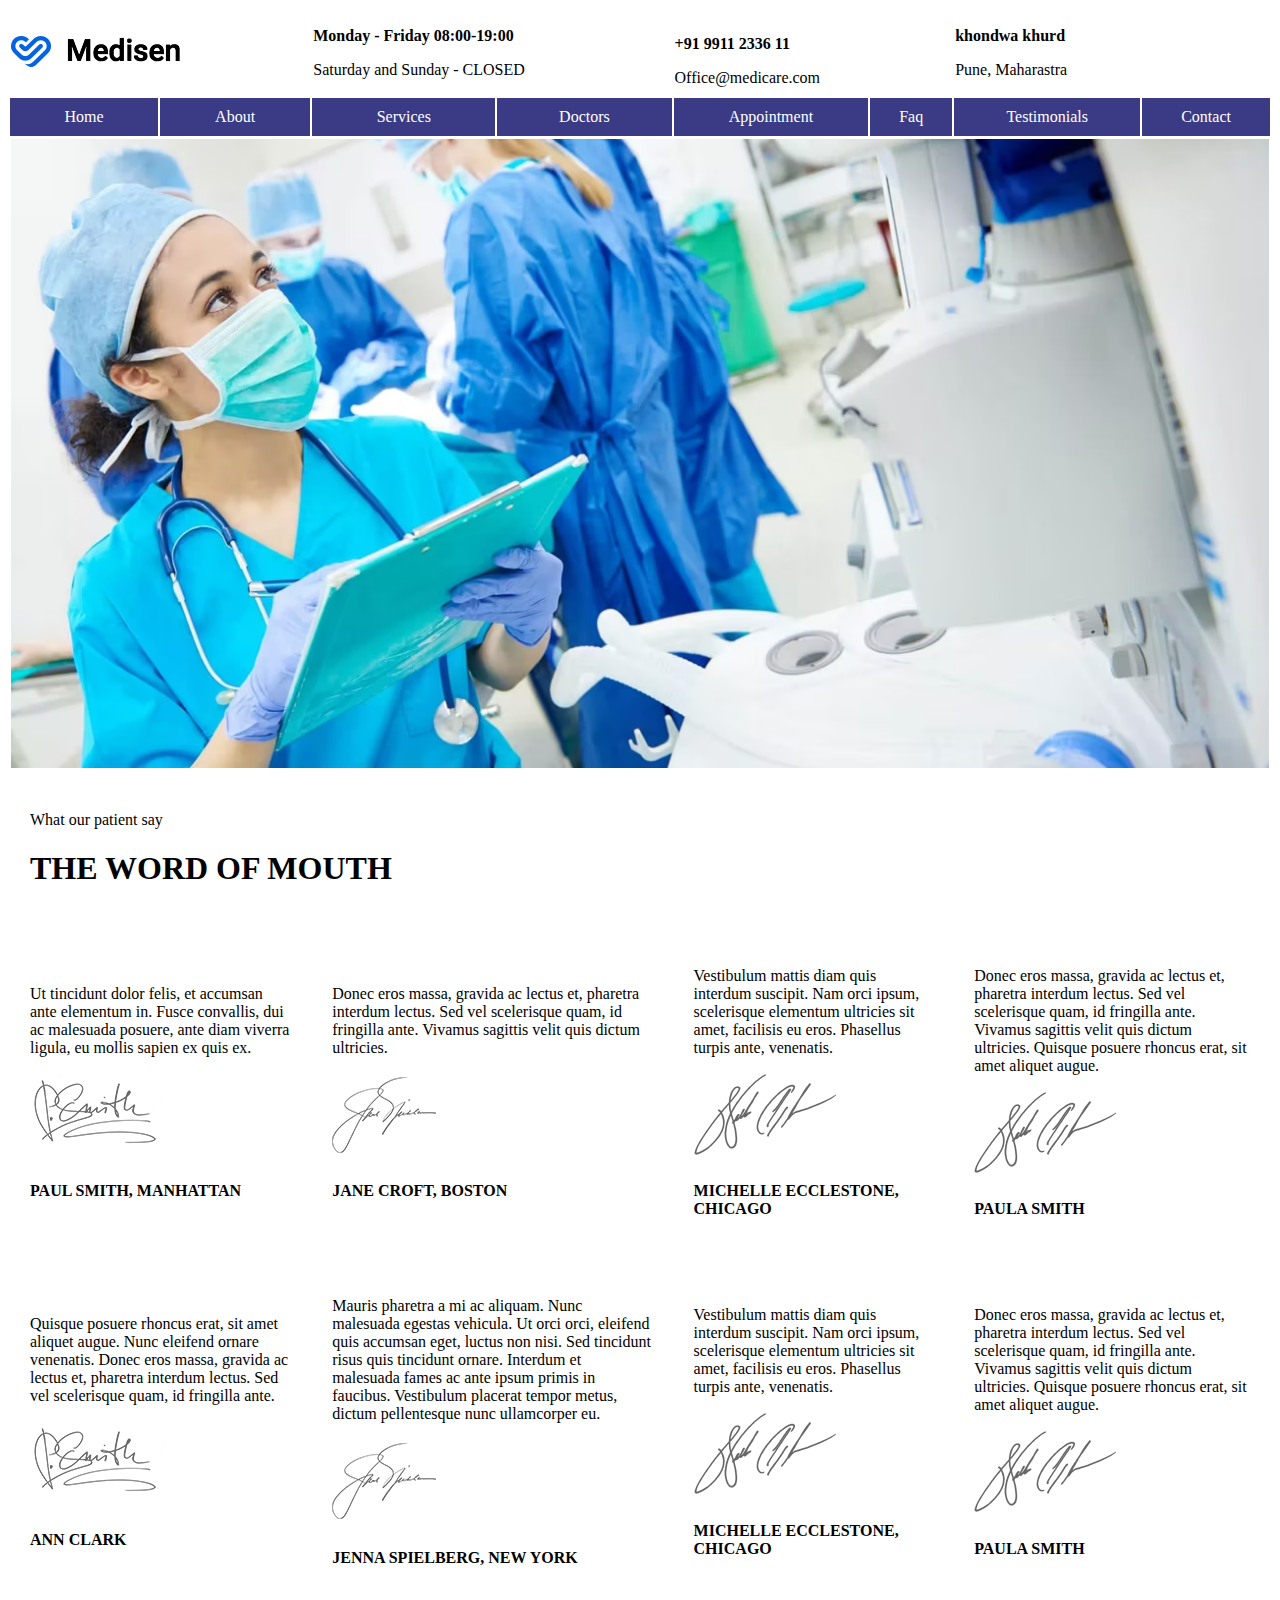
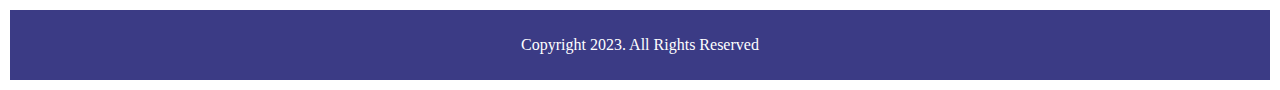
<file: source code or html files/testimonials.html>
<!DOCTYPE html>
<html>
<head>
<title>Testimonials</title>
<link rel="icon" href="images/icon.jpg" type="image/x-icon">


<style>

a 
{
  text-decoration:none;
}

</style>

</head>

<body>

<table style="width:100%">

<tr>
<td colspan="2"><img src="images/logo.png"></td>
<td colspan="2">
<p><b>Monday - Friday 08:00-19:00</b></p>
<p>Saturday and Sunday - CLOSED</p>
</td>

<td colspan="2">
<p><b>+91 9911 2336 11</b></p>
Office@medicare.com
</td>

<td colspan="2">
  <p><b>khondwa khurd</b></p>
  <p>Pune, Maharastra</p>
</td>

</tr>


<tr style="background:rgb(59, 59, 133);">
<td align="center" style="padding:10px;"><a href="index.html" style="color:#fff;">Home</a></td>
<td align="center" style="padding:10px;"><a href="about.html" style="color:#fff;">About</a></td>
<td align="center" style="padding:10px;"><a href="services.html" style="color:#fff;">Services</a></td>
<td align="center" style="padding:10px;"><a href="doctors.html" style="color:#fff;">Doctors</a></td>
<td align="center" style="padding:10px;"><a href="appointment.html" style="color:#fff;">Appointment</a></td>
<td align="center" style="padding:10px;"><a href="faq.html" style="color:#fff;">Faq</a></td>
<td align="center" style="padding:10px;"><a href="testimonials.html" style="color:#fff;">Testimonials</a></td>
<td align="center" style="padding:10px;"><a href="contact.html" style="color:#fff;">Contact</a></td>
</tr>


<tr>
<td colspan="8"><img src="images/banner.avif" style="width:100%;"></td>
</tr>

<tr>
<td colspan='8' style="padding:20px;">
<p>What our patient say</p>
<h1>THE WORD OF MOUTH</h1>
</td>
</tr>

<tr>
<td colspan="2" style="padding:20px;">
<p>Ut tincidunt dolor felis, et accumsan ante elementum in. Fusce convallis, dui ac malesuada posuere, ante diam viverra ligula, eu mollis sapien ex quis ex.</p>
<img src="images/test1.png">
<h4>PAUL SMITH, MANHATTAN</h4>
</td>

<td colspan="2" style="padding:20px;">
<p>Donec eros massa, gravida ac lectus et, pharetra interdum lectus. Sed vel scelerisque quam, id fringilla ante. Vivamus sagittis velit quis dictum ultricies.</p>
<img src="images/test2.png">
<h4>JANE CROFT, BOSTON</h4>
</td>


<td colspan="2" style="padding:20px;">
<p>Vestibulum mattis diam quis interdum suscipit. Nam orci ipsum, scelerisque elementum ultricies sit amet, facilisis eu eros. Phasellus turpis ante, venenatis.</p>
<img src="images/test3.png">
<h4>MICHELLE ECCLESTONE, CHICAGO</h4>
</td>

<td colspan="2" style="padding:20px;">
<p>Donec eros massa, gravida ac lectus et, pharetra interdum lectus. Sed vel scelerisque quam, id fringilla ante. Vivamus sagittis velit quis dictum ultricies. Quisque posuere rhoncus erat, sit amet aliquet augue.</p>
<img src="images/test4.png">
<h4>PAULA SMITH</h4>
</td>

</tr>

<tr>
<td colspan="2" style="padding:20px;">
<p>Quisque posuere rhoncus erat, sit amet aliquet augue. Nunc eleifend ornare venenatis. Donec eros massa, gravida ac lectus et, pharetra interdum lectus. Sed vel scelerisque quam, id fringilla ante.</p>
<img src="images/test5.png">
<h4>ANN CLARK</h4>
</td>

<td colspan="2" style="padding:20px;">
<p>Mauris pharetra a mi ac aliquam. Nunc malesuada egestas vehicula. Ut orci orci, eleifend quis accumsan eget, luctus non nisi. Sed tincidunt risus quis tincidunt ornare. Interdum et malesuada fames ac ante ipsum primis in faucibus. Vestibulum placerat tempor metus, dictum pellentesque nunc ullamcorper eu.</p>
<img src="images/test6.png">
<h4>JENNA SPIELBERG, NEW YORK</h4>
</td>


<td colspan="2" style="padding:20px;">
<p>Vestibulum mattis diam quis interdum suscipit. Nam orci ipsum, scelerisque elementum ultricies sit amet, facilisis eu eros. Phasellus turpis ante, venenatis.</p>
<img src="images/test3.png">
<h4>MICHELLE ECCLESTONE, CHICAGO</h4>
</td>

<td colspan="2" style="padding:20px;">
<p>Donec eros massa, gravida ac lectus et, pharetra interdum lectus. Sed vel scelerisque quam, id fringilla ante. Vivamus sagittis velit quis dictum ultricies. Quisque posuere rhoncus erat, sit amet aliquet augue.</p>
<img src="images/test4.png">
<h4>PAULA SMITH</h4>
</td>

</tr>


<tr style="background:rgb(59, 59, 133);">
<td colspan="8" align="center" style="padding:10px;">
<p style="color:#fff;">Copyright 2023. All Rights Reserved</p>
</td>
</tr>

</table>

</body>
</html>
</file>
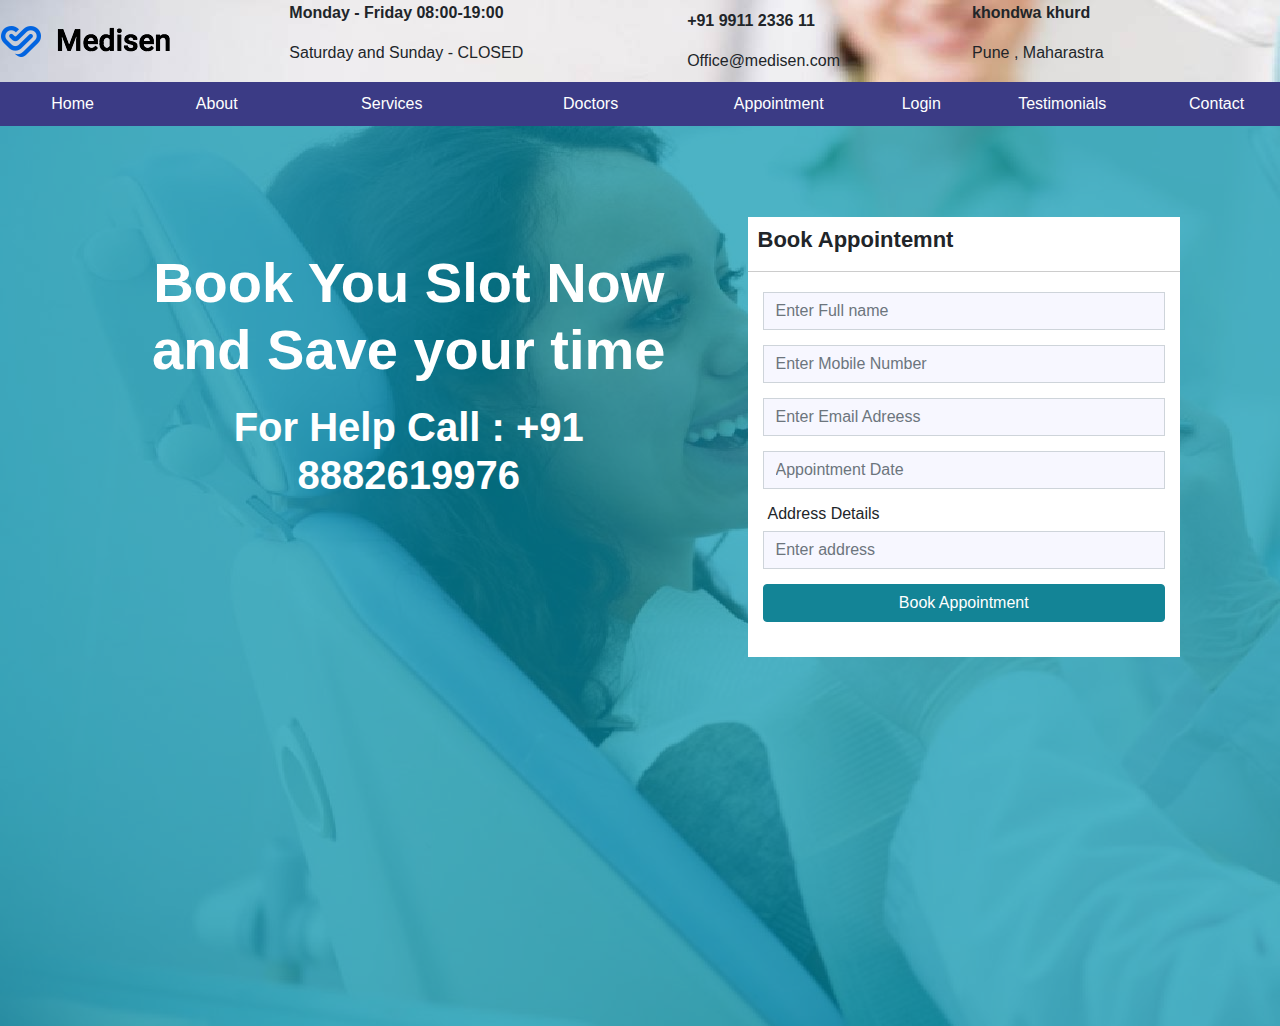
<file: source code or html files/hospital_online_appointment/appoint.html>
<!doctype html>
<html lang="en">
  <head>
    <!-- Required meta tags -->
    <meta charset="utf-8">
    <meta name="viewport" content="width=device-width, initial-scale=1, shrink-to-fit=no">
    <link rel="stylesheet" href="assets/css/bootstrap.min.css">
    <link rel="stylesheet" href="assets/css/datepicker.css">
    <link rel="stylesheet" href="assets/css/style.css">
  </head>

    <body>
      <table style="width:100%">

        <tr>
        <td colspan="2"><img src="assets/images/logo.png"></td>
        <td colspan="2">
        <p><b>Monday - Friday 08:00-19:00</b></p>
        <p>Saturday and Sunday - CLOSED</p>
        </td>
        
        <td colspan="2">
        <p><b>+91 9911 2336 11</b></p>
        Office@medisen.com
        </td>
        
        <td colspan="2">
        <p><b>khondwa khurd</b></p>
        <p>Pune , Maharastra</p>
        </td>
        
        </tr>
        
        
        <tr style="background:rgb(59, 59, 133);">
        <td align="center" style="padding:10px;"><a href="/source code or html files/index.html" style="color:#fff;">Home</a></td>
        <td align="center" style="padding:10px;"><a href="/source code or html files/about.html" style="color:#fff;">About</a></td>
        <td align="center" style="padding:10px;"><a href="/source code or html files/services.html" style="color:#fff;">Services</a></td>
        <td align="center" style="padding:10px;"><a href="/source code or html files/doctors.html" style="color:#fff;">Doctors</a></td>
        <td align="center" style="padding:10px;"><a href="appoint.html" style="color:#fff;">Appointment</a></td>
        <td align="center" style="padding:10px;"><a href="/source code or html files/login.html" style="color:#fff;">Login</a></td>
        <td align="center" style="padding:10px;"><a href="/source code or html files/testimonials.html" style="color:#fff;">Testimonials</a></td>
        <td align="center" style="padding:10px;"><a href="/source code or html files/contact_us.html" style="color:#fff;">Contact</a></td>
        </tr>
        </table>
      <div class="inner-layer">
          <div class="container">
            <div class="row no-margin">
                <div class="col-sm-7">
                    <div class="content">
                        <h1>Book You Slot Now and Save your time</h1>
                        <p> </p>
                        <h2>For Help Call : +91 8882619976</h2>
                    </div>
                </div>
                <div class="col-sm-5">
                    <div class="form-data">
                        <div class="form-head">
                            <h2>Book Appointemnt</h2>
                        </div>
                        <div class="form-body">
                            <div class="row form-row">
                              <input type="text" placeholder="Enter Full name" class="form-control">
                            </div>
                            <div class="row form-row">
                              <input type="text" placeholder="Enter Mobile Number" class="form-control">
                            </div>
                             <div class="row form-row">
                              <input type="text" placeholder="Enter Email Adreess" class="form-control">
                            </div>
                           <div class="row form-row">
                              <input id="dat" type="text" placeholder="Appointment Date" class="form-control">
                            </div>
                            
                            <h6>Address Details</h6>
                            <div class="row form-row">
                              <input id="dat" type="text" placeholder="Enter address" class="form-control">
                            </div>
                             

                             <div class="row form-row">
                               <button class="btn btn-success btn-appointment">
                                 Book Appointment
                               </button>
                               
                            </div>

                        </div>
                    </div>
                </div>
            </div>
          </div>
      </div>
      
    </body>
  
    <!-- Optional JavaScript -->
    <!-- jQuery first, then Popper.js, then Bootstrap JS -->
    <script src="assets/js/jquery-3.3.1.min.js"></script>
    <script src="assets/js/popper.min.js"></script>
    <script src="assets/js/bootstrap.min.js"></script>
    <script src="assets/js/bootstrap-datepicker.js"></script>

    <script>
      $(document).ready(function(){
          $("#dat").datepicker();
      })
    </script>
    
  </body>
</html>
</file>
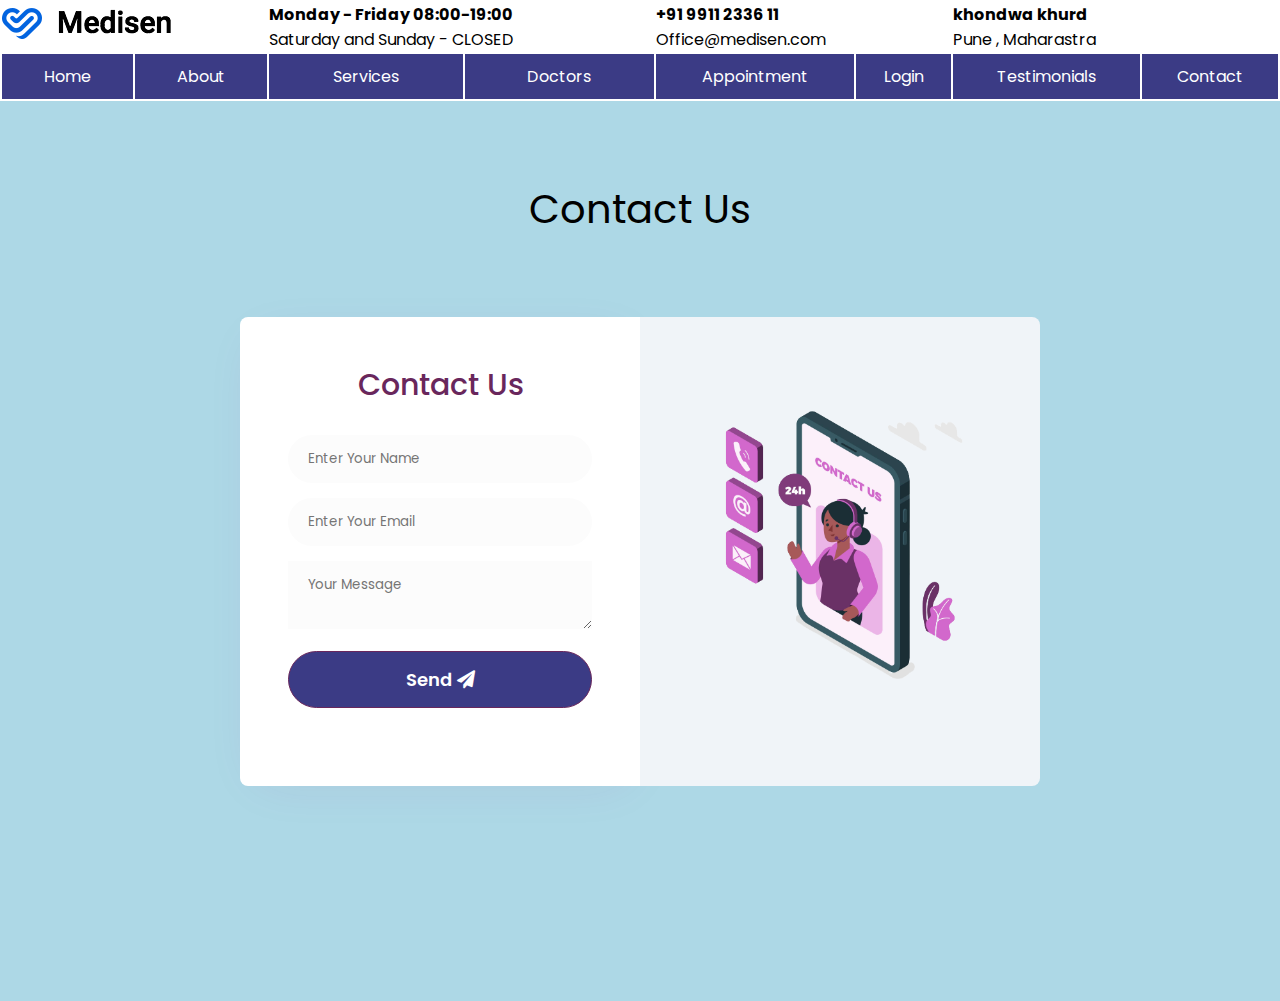
<file: source code or html files/contact us/Contact_us/contact_us.html>
<!DOCTYPE html>
<html lang="en">
<head>
    <meta charset="UTF-8">
    <meta name="viewport" content="width=device-width, initial-scale=1.0">
    <link rel="stylesheet" href="https://cdnjs.cloudflare.com/ajax/libs/font-awesome/5.15.3/css/all.min.css">
    <title>Contact Us Form </title>
<link rel="stylesheet" href="contact.css">
</head>
<style>


    a 
    {
      text-decoration:none;
    }
    
    </style>
<body>
    <table style="width:100%">

        <tr>
        <td colspan="2"><img src="/source code or html files/images/logo.png"></td>
        <td colspan="2">
        <p><b>Monday - Friday 08:00-19:00</b></p>
        <p>Saturday and Sunday - CLOSED</p>
        </td>
        
        <td colspan="2">
        <p><b>+91 9911 2336 11</b></p>
        Office@medisen.com
        </td>
        
        <td colspan="2">
        <p><b>khondwa khurd</b></p>
        <p>Pune , Maharastra</p>
        </td>
        
        </tr>
        
        
        <tr style="background:rgb(59, 59, 133);">
        <td align="center" style="padding:10px;"><a href="/source code or html files/index.html" style="color:#fff;">Home</a></td>
        <td align="center" style="padding:10px;"><a href="/source code or html files/about.html" style="color:#fff;">About</a></td>
        <td align="center" style="padding:10px;"><a href="/source code or html files/services.html" style="color:#fff;">Services</a></td>
        <td align="center" style="padding:10px;"><a href="/source code or html files/doctors.html" style="color:#fff;">Doctors</a></td>
        <td align="center" style="padding:10px;"><a href="/source code or html files//hospital_online_appointment/appoint.html" style="color:#fff;">Appointment</a></td>
        <td align="center" style="padding:10px;"><a href="/source code or html files/login.html" style="color:#fff;">Login</a></td>
        <td align="center" style="padding:10px;"><a href="/source code or html files/testimonials.html" style="color:#fff;">Testimonials</a></td>
        <td align="center" style="padding:10px;"><a href="contact_us.html" style="color:#fff;">Contact</a></td>
        </tr>
        </table>
    <div class="contact-form">
        <h1>Contact Us</h1>
        <div class="container">
            <div class="main">
                <div class="content">
                    <h2>Contact Us</h2>
                    <form action="#" method="post">
                        <input type="text" name="name" placeholder="Enter Your Name">
                      
                        <input type="email" name="name" placeholder="Enter Your Email">
                        <textarea name="message" placeholder="Your Message"></textarea>                   
             <button type="submit" class="btn">Send <i class="fas fa-paper-plane"></i></button>
                    </form>
                </div>
                <div class="form-img">
                    <img src="bg1.png" alt="">
                </div>
            </div>
        </div>
    </div> 
</body>
</html>
</file>
<file: source code or html files/css/contact.css>
@import url('https://fonts.googleapis.com/css2?family=Poppins:wght@300;400;500;600;700;800;900&display=swap');
*{
    padding: 0;
    margin: 0;
    box-sizing: border-box;
    font-family: 'poppins',sans-serif;
}
.contact-form{
    position: relative;
    min-height: 100vh;
    z-index: 0;
    background: lightblue;
    padding: 30px;
    justify-content: center;
    display: grid;
    grid-template-rows: 1fr auto 1fr;
    align-items: center;
}
.container{
    max-width: 800px;
    margin-top: 0 auto;
}
.contact-form h1{
    text-align: center;
    font-size: 2.5rem;
    font-weight: 400;
    color: black;
    font-family: 'poppins';
}
.contact-form h2{
    line-height: 40px;
    margin-bottom: 5px;
    font-size: 30px;
    font-weight: 500;
    color: #69275c;
    text-align: center;
}
.contact-form .main{
    position: relative;
    display: flex;
    margin: 30px 0;
}
.content{
    flex-basis: 50%;
    padding: 3em 3em;
    background: #fff;
    box-shadow: 2px 9px 49px -17px rgba(156, 39, 148, 0.1);
    border-top-left-radius: 8px;
    border-bottom-left-radius: 8px;
}
.form-img{
    flex-basis: 50%;
    background: #f0f4f8;
    background-size: cover;
    padding: 40px;
    border-top-right-radius: 8px;
    border-bottom-right-radius: 8px;
    align-items: center;
    display: grid;
}
.form-img img{
    max-width: 100%;
}
.btn,
button,
input{
    border-radius: 35px;
}
.btn:hover,
button:hover{
    color: #97359c;
    transition: 0.5s ease;
}
.contact-form form{
    margin: 30px 0;
}
.contact-form input,
textarea{
    outline: none;
    margin-bottom: 15px;
    font-stretch: 16px;
    color: #999;
    padding: 14px 20px;
    width: 100%;
    display: inline-block;
    box-sizing: border-box;
    border: none;
    background: #fcfcfc;
    transition: 0.3s ease;
}
.contact-form input:focus{
    background: transparent;
    border: 1px solid #69275c;
}
.contact-form button{
    font-size: 18px;
    color: #fff;
    width: 100%;
    background: rgb(59, 59, 133);
    font-weight: 600;
    transition: 0.3s ease;
    padding: 14px 15px;
    border: 1px solid #69275c;

}
@media(max-width:736px){
    .contact-form .main{
        flex-direction: column;
    }
    .contact-form form{
        margin-top: 30px;
        margin-bottom: 10px;

    }
    .form-img{
        border-radius: 0;
        border-bottom-left-radius: 8px;
        border-bottom-right-radius: 8px;
        order: 2;
    }
    .content{
        order: 1;
        border-top-left-radius: 8px;
        border-top-right-radius: 8px;
    }
}
</file>
<file: source code or html files/hospital_online_appointment/assets/css/style.css>
body{
	width: 100%;
	height:100%;
	overflow: hidden;
	background-image: url(../images/background.jpg);
}
.inner-layer{
	position: absolute;
	width: 100%;
	height:100%;
	background-color: rgba(0,147,173,0.7);
	overflow: auto;
}
.form-data{
	margin-top: 21%;
	background-color: #FFF;
	
}
.form-body{
	padding: 20px;
}
.form-head{
	padding: 10px;
	border-bottom: 1px solid #CCC;
}
.form-head h2{
	font-size: 22px;
	font-weight: 600;
}
.no-margin{
	margin: 0px;
}

.form-row{
	margin-bottom: 15px;
}
.form-control{
	background-color: #f7f7ff;
	border-radius: 0px;

}
.form-control:focus{
	box-shadow: none;
	border: 3px solid #138496;
}
.btn-appointment{
	background-color: #138496 !important;
	border-color: #138496 !important;
	width: 100%;
}
.content{
	margin-top: 15%;
	text-align: center;
	color: #FFF;
	padding: 30px;
}
.content h1{
	font-weight: 600;
	font-size: 3.5rem;
}
.content h2{
	font-weight: 600;
	font-size:2.5rem;
	margin-top: 20px;
}
.content p{
	font-size: 22px;
	margin-top: 20px;
}
.datepicker td, .datepicker th{
	padding: 5px;
}
.dropdown-menu.datepicker{
	max-width: 300px !important;
}


@media screen and (max-width: 976px){
	
}
</file>
<file: source code or html files/contact us/Contact_us/contact.css>
@import url('https://fonts.googleapis.com/css2?family=Poppins:wght@300;400;500;600;700;800;900&display=swap');
*{
    padding: 0;
    margin: 0;
    box-sizing: border-box;
    font-family: 'poppins',sans-serif;
}
.contact-form{
    position: relative;
    min-height: 100vh;
    z-index: 0;
    background: lightblue;
    padding: 30px;
    justify-content: center;
    display: grid;
    grid-template-rows: 1fr auto 1fr;
    align-items: center;
}
.container{
    max-width: 800px;
    margin-top: 0 auto;
}
.contact-form h1{
    text-align: center;
    font-size: 2.5rem;
    font-weight: 400;
    color: black;
    font-family: 'poppins';
}
.contact-form h2{
    line-height: 40px;
    margin-bottom: 5px;
    font-size: 30px;
    font-weight: 500;
    color: #69275c;
    text-align: center;
}
.contact-form .main{
    position: relative;
    display: flex;
    margin: 30px 0;
}
.content{
    flex-basis: 50%;
    padding: 3em 3em;
    background: #fff;
    box-shadow: 2px 9px 49px -17px rgba(156, 39, 148, 0.1);
    border-top-left-radius: 8px;
    border-bottom-left-radius: 8px;
}
.form-img{
    flex-basis: 50%;
    background: #f0f4f8;
    background-size: cover;
    padding: 40px;
    border-top-right-radius: 8px;
    border-bottom-right-radius: 8px;
    align-items: center;
    display: grid;
}
.form-img img{
    max-width: 100%;
}
.btn,
button,
input{
    border-radius: 35px;
}
.btn:hover,
button:hover{
    color: #97359c;
    transition: 0.5s ease;
}
.contact-form form{
    margin: 30px 0;
}
.contact-form input,
textarea{
    outline: none;
    margin-bottom: 15px;
    font-stretch: 16px;
    color: #999;
    padding: 14px 20px;
    width: 100%;
    display: inline-block;
    box-sizing: border-box;
    border: none;
    background: #fcfcfc;
    transition: 0.3s ease;
}
.contact-form input:focus{
    background: transparent;
    border: 1px solid #69275c;
}
.contact-form button{
    font-size: 18px;
    color: #fff;
    width: 100%;
    background: rgb(59, 59, 133);
    font-weight: 600;
    transition: 0.3s ease;
    padding: 14px 15px;
    border: 1px solid #69275c;

}
@media(max-width:736px){
    .contact-form .main{
        flex-direction: column;
    }
    .contact-form form{
        margin-top: 30px;
        margin-bottom: 10px;

    }
    .form-img{
        border-radius: 0;
        border-bottom-left-radius: 8px;
        border-bottom-right-radius: 8px;
        order: 2;
    }
    .content{
        order: 1;
        border-top-left-radius: 8px;
        border-top-right-radius: 8px;
    }
}
</file>
<file: source code or html files/hospital_online_appointment/assets/css/datepicker.css>
/*!
* Datepicker for Bootstrap
*
* Original Idea: http://www.eyecon.ro/bootstrap-datepicker (Copyright 2012 Stefan Petre)
* Updated by AymKdn (http://kodono.info - https://github.com/Aymkdn/Datepicker-for-Bootstrap)
* Licensed under the Apache License v2.0
* http://www.apache.org/licenses/LICENSE-2.0
*
*/
.datepicker {
top: 0;
left: 0;
padding: 4px;
margin-top: 1px;
-webkit-border-radius: 4px;
-moz-border-radius: 4px;
border-radius: 4px;
/*.dow {
border-top: 1px solid #ddd !important;
}*/
}
.datepicker:before {
content: '';
display: inline-block;
border-left: 7px solid transparent;
border-right: 7px solid transparent;
border-bottom: 7px solid #ccc;
border-bottom-color: rgba(0, 0, 0, 0.2);
position: absolute;
top: -7px;
left: 6px;
}
.datepicker:after {
content: '';
display: inline-block;
border-left: 6px solid transparent;
border-right: 6px solid transparent;
border-bottom: 6px solid #ffffff;
position: absolute;
top: -6px;
left: 7px;
}
.datepicker > div {
display: none;
}
.datepicker table {
width: 100%;
margin: 0;
}
.datepicker td, .datepicker th {
text-align: center;
width: 20px;
height: 20px;
-webkit-border-radius: 4px;
-moz-border-radius: 4px;
border-radius: 4px;
}
.datepicker td.day:hover {
background: #eeeeee;
cursor: pointer;
}
.datepicker td.old, .datepicker td.new {
color: #999999;
}
.datepicker td.active, .datepicker td.active:hover {
background-color: #006dcc;
background-image: -moz-linear-gradient(top, #0088cc, #0044cc);
background-image: -ms-linear-gradient(top, #0088cc, #0044cc);
background-image: -webkit-gradient(linear, 0 0, 0 100%, from(#0088cc), to(#0044cc));
background-image: -webkit-linear-gradient(top, #0088cc, #0044cc);
background-image: -o-linear-gradient(top, #0088cc, #0044cc);
background-image: linear-gradient(top, #0088cc, #0044cc);
background-repeat: repeat-x;
filter: progid:DXImageTransform.Microsoft.gradient(startColorstr='#0088cc', endColorstr='#0044cc', GradientType=0);
border-color: #0044cc #0044cc #002a80;
border-color: rgba(0, 0, 0, 0.1) rgba(0, 0, 0, 0.1) rgba(0, 0, 0, 0.25);
filter: progid:DXImageTransform.Microsoft.gradient(enabled = false);
color: #fff;
text-shadow: 0 -1px 0 rgba(0, 0, 0, 0.25);
}
.datepicker td.active:hover,
.datepicker td.active:hover:hover,
.datepicker td.active:active,
.datepicker td.active:hover:active,
.datepicker td.active.active,
.datepicker td.active:hover.active,
.datepicker td.active.disabled,
.datepicker td.active:hover.disabled,
.datepicker td.active[disabled],
.datepicker td.active:hover[disabled] {
background-color: #0044cc;
}
.datepicker td.active:active,
.datepicker td.active:hover:active,
.datepicker td.active.active,
.datepicker td.active:hover.active {
background-color: #003399 \9;
}
.datepicker td span {
display: block;
width: 47px;
height: 54px;
line-height: 54px;
float: left;
margin: 2px;
cursor: pointer;
-webkit-border-radius: 4px;
-moz-border-radius: 4px;
border-radius: 4px;
}
.datepicker td span:hover {
background: #eeeeee;
}
.datepicker td span.active {
background-color: #006dcc;
background-image: -moz-linear-gradient(top, #0088cc, #0044cc);
background-image: -ms-linear-gradient(top, #0088cc, #0044cc);
background-image: -webkit-gradient(linear, 0 0, 0 100%, from(#0088cc), to(#0044cc));
background-image: -webkit-linear-gradient(top, #0088cc, #0044cc);
background-image: -o-linear-gradient(top, #0088cc, #0044cc);
background-image: linear-gradient(top, #0088cc, #0044cc);
background-repeat: repeat-x;
filter: progid:DXImageTransform.Microsoft.gradient(startColorstr='#0088cc', endColorstr='#0044cc', GradientType=0);
border-color: #0044cc #0044cc #002a80;
border-color: rgba(0, 0, 0, 0.1) rgba(0, 0, 0, 0.1) rgba(0, 0, 0, 0.25);
filter: progid:DXImageTransform.Microsoft.gradient(enabled = false);
color: #fff;
text-shadow: 0 -1px 0 rgba(0, 0, 0, 0.25);
}
.datepicker td span.active:hover,
.datepicker td span.active:active,
.datepicker td span.active.active,
.datepicker td span.active.disabled,
.datepicker td span.active[disabled] {
background-color: #0044cc;
}
.datepicker td span.active:active, .datepicker td span.active.active {
background-color: #003399 \9;
}
.datepicker td span.old {
color: #999999;
}
.datepicker th.switch {
width: 145px;
}
.datepicker thead tr:first-child th {
cursor: pointer;
}
.datepicker thead tr:first-child th:hover {
background: #eeeeee;
}
.input-append.date .add-on i, .input-prepend.date .add-on i {
display: block;
cursor: pointer;
width: 16px;
height: 16px;
}
.dropdown-menu.datepicker { max-width:220px }
</file>
